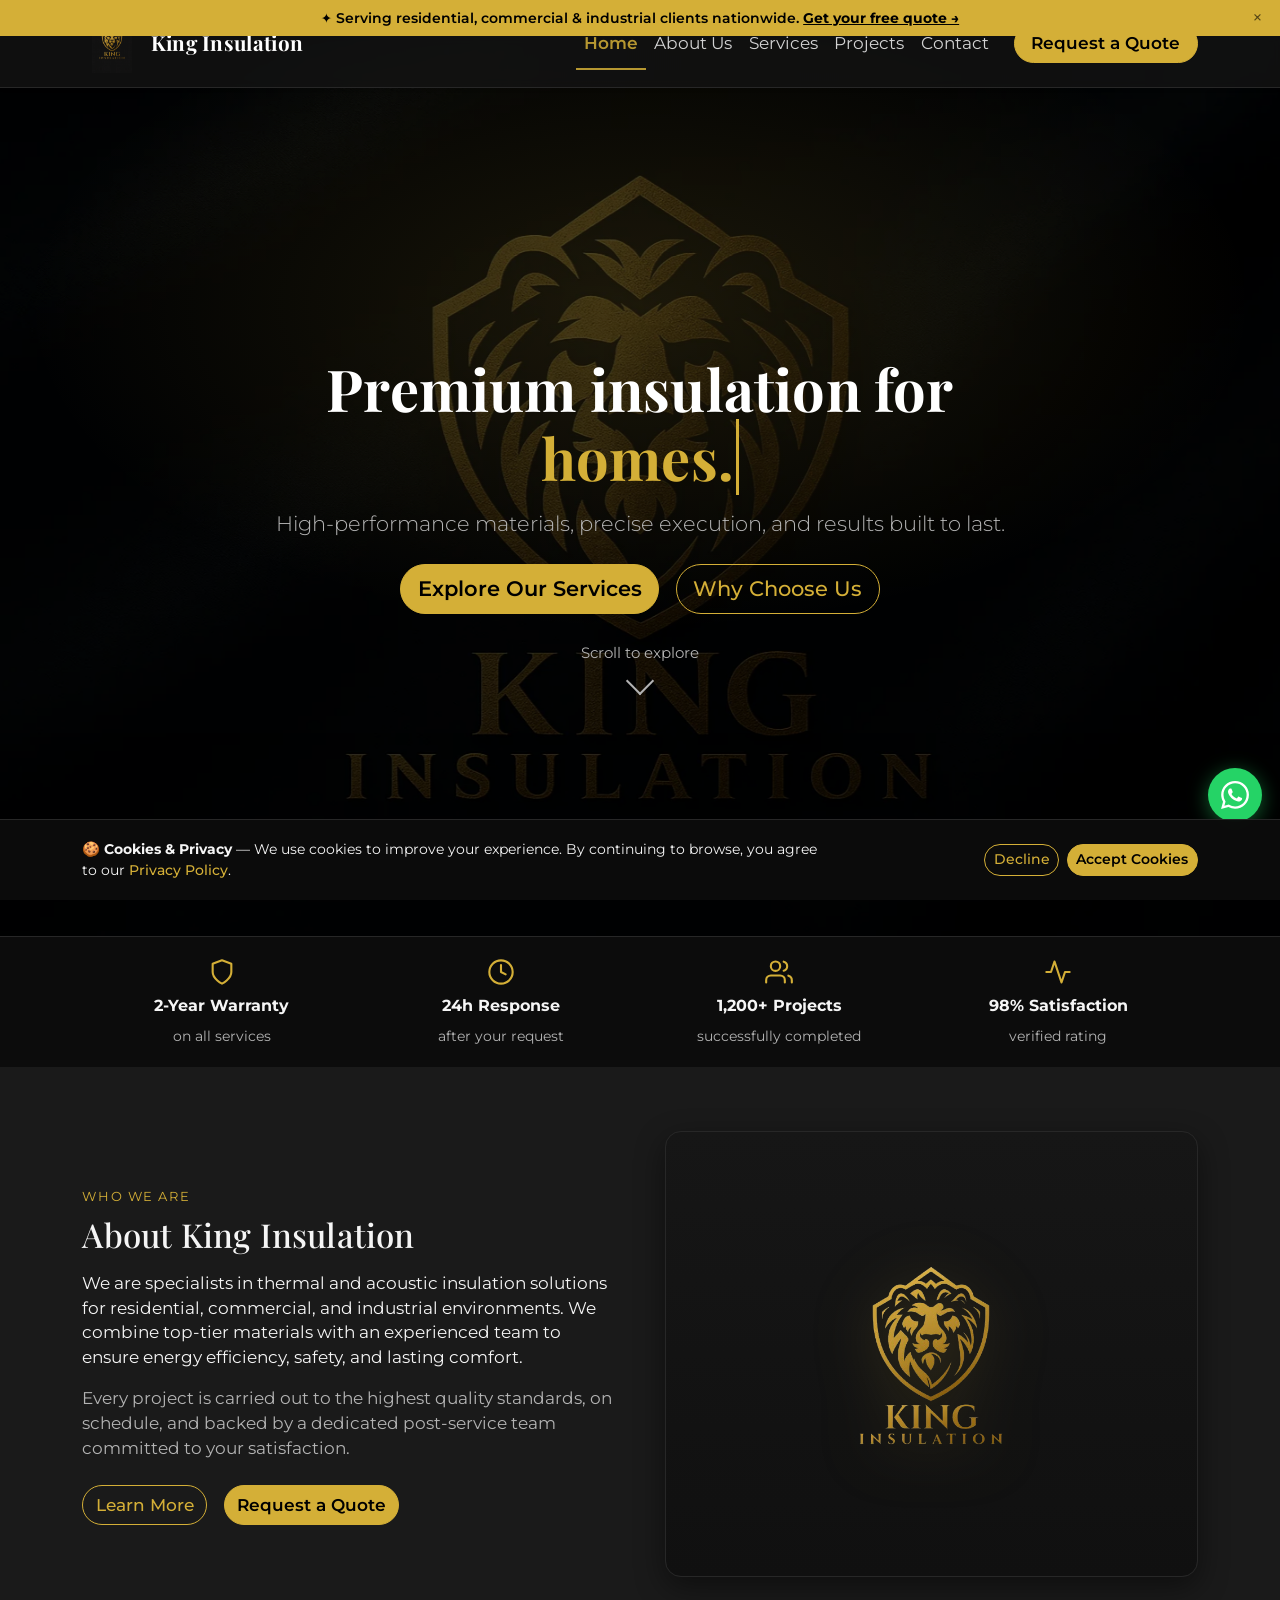
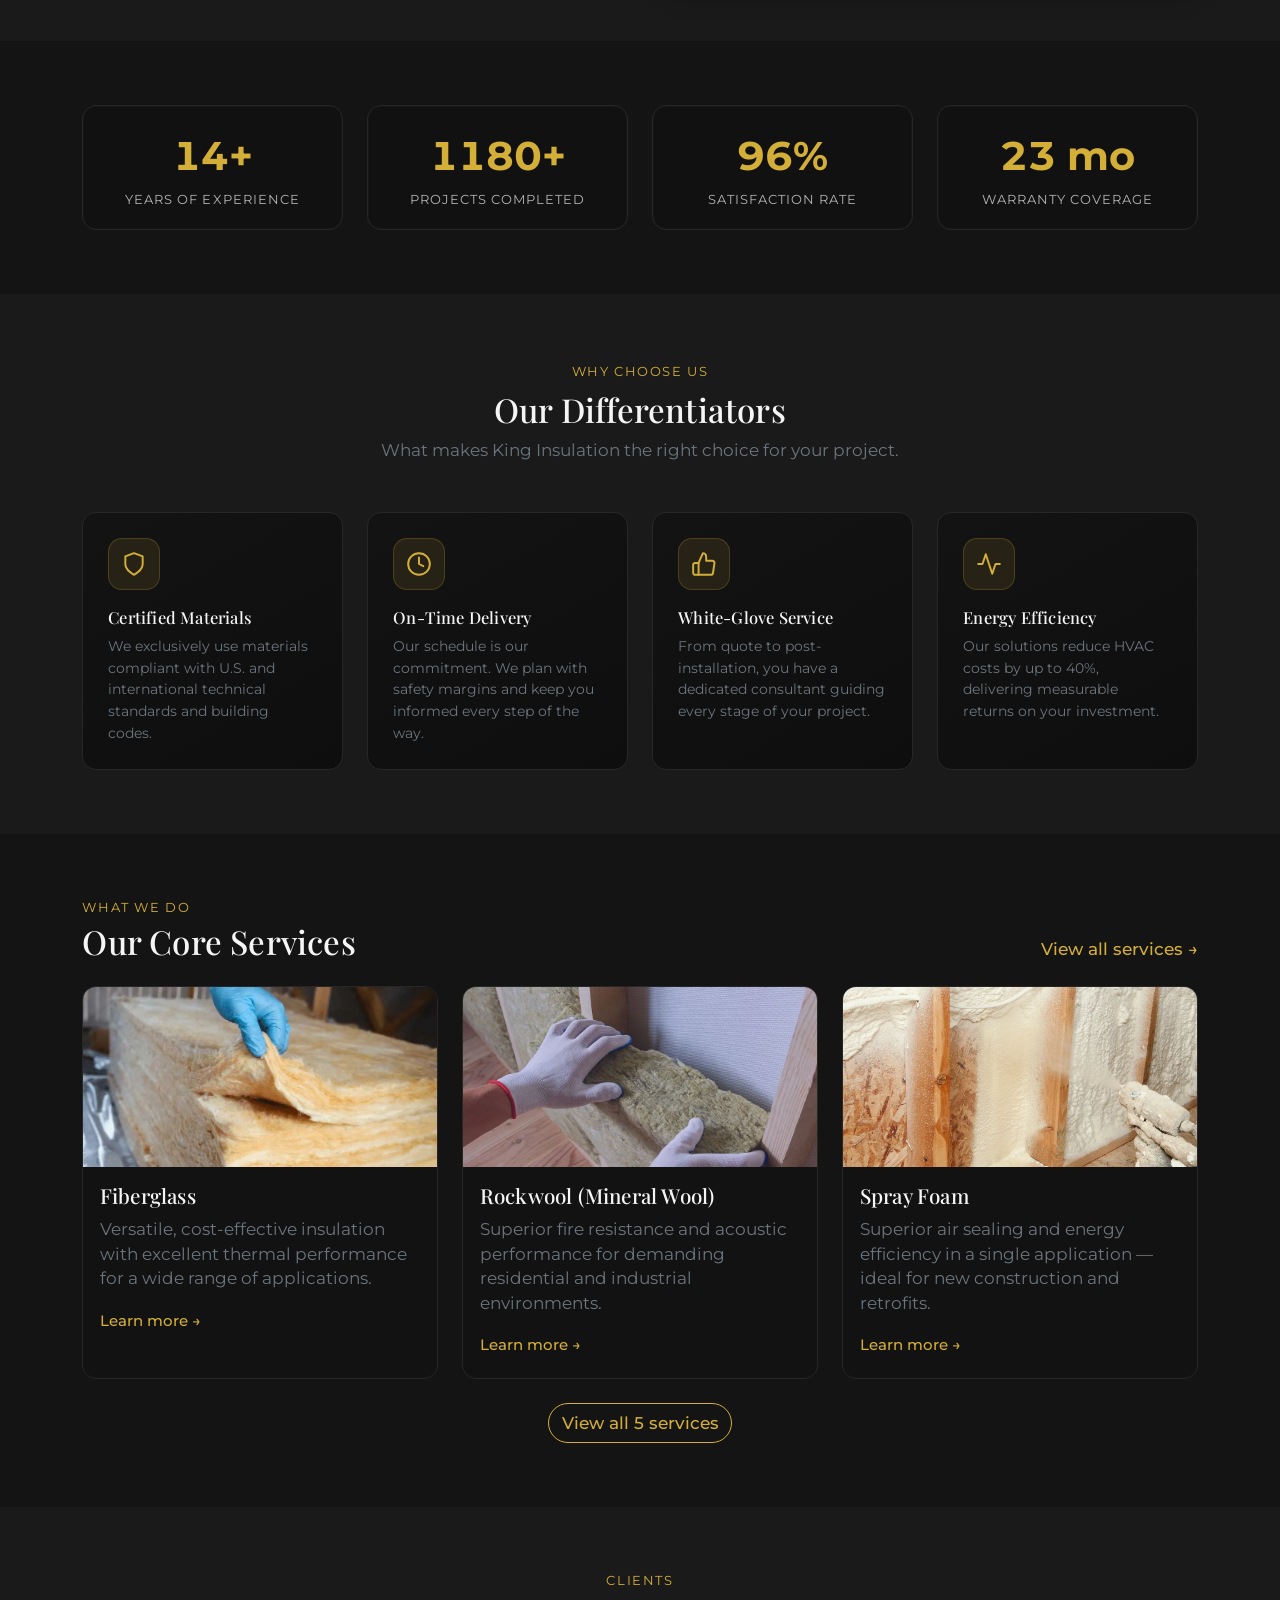
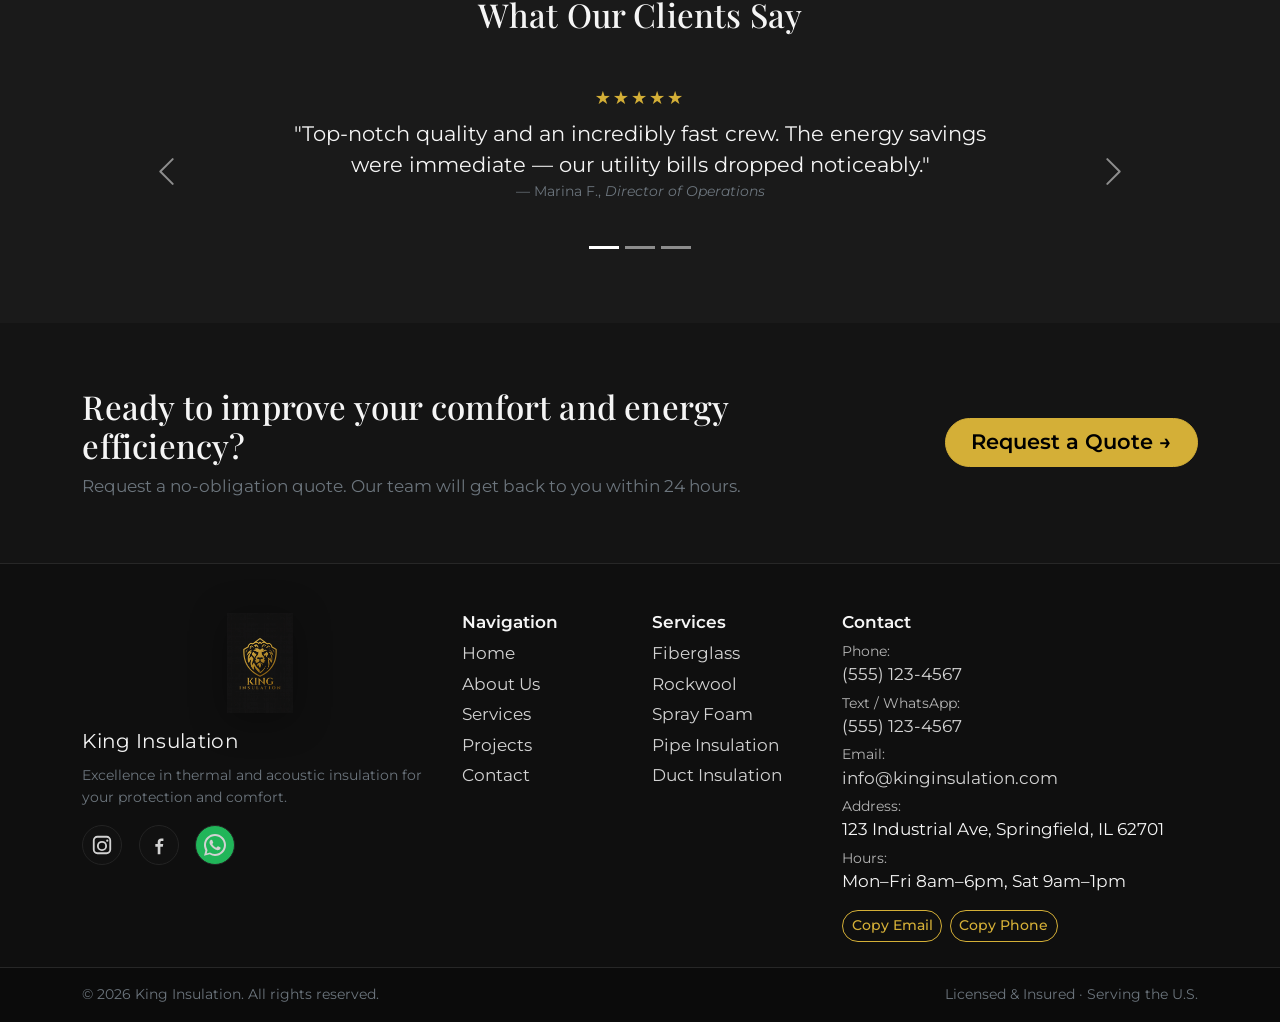
<file: index.html>
﻿<!DOCTYPE html>
<html lang="en" data-page="home">
<head>
  <meta charset="utf-8" />
  <meta name="viewport" content="width=device-width, initial-scale=1" />
  <title>King Insulation | Excellence in Insulation</title>
  <meta name="description" content="King Insulation: premium thermal and acoustic insulation solutions for homes, businesses, and industrial facilities across the U.S." />

  <link rel="preconnect" href="https://fonts.googleapis.com" crossorigin />
  <link rel="preconnect" href="https://fonts.gstatic.com" crossorigin />

  <link rel="icon" type="image/png" sizes="32x32" href="imagens/favicon/favicon-32x32.png" />
  <link rel="icon" type="image/png" sizes="16x16" href="imagens/favicon/favicon-16x16.png" />
  <link rel="apple-touch-icon" sizes="180x180" href="imagens/favicon/apple-touch-icon.png" />
  <link rel="canonical" href="https://www.kinginsulation.com/" />

  <meta property="og:type" content="website" />
  <meta property="og:site_name" content="King Insulation" />
  <meta property="og:title" content="King Insulation — Excellence in Insulation" />
  <meta property="og:description" content="Premium thermal and acoustic insulation solutions for protection and comfort." />
  <meta property="og:image" content="imagens/king-insulation-logo.webp" />
  <meta property="og:url" content="https://www.kinginsulation.com/" />
  <meta name="twitter:card" content="summary_large_image" />
  <meta name="twitter:title" content="King Insulation — Excellence in Insulation" />
  <meta name="twitter:description" content="Premium thermal and acoustic insulation solutions." />
  <meta name="twitter:image" content="imagens/king-insulation-logo.webp" />

  <script type="application/ld+json">
  {
    "@context": "https://schema.org",
    "@type": ["Organization", "LocalBusiness"],
    "name": "King Insulation",
    "url": "https://www.kinginsulation.com/",
    "logo": "https://www.kinginsulation.com/imagens/king-insulation-logo.webp",
    "email": "info@kinginsulation.com",
    "telephone": "+1-555-123-4567",
    "address": { "@type": "PostalAddress", "streetAddress": "123 Industrial Ave", "addressLocality": "Springfield", "addressRegion": "IL", "postalCode": "62701", "addressCountry": "US" },
    "openingHours": "Mo-Fr 08:00-18:00, Sa 09:00-13:00",
    "sameAs": []
  }
  </script>

  <link href="https://cdn.jsdelivr.net/npm/bootstrap@5.3.3/dist/css/bootstrap.min.css" rel="stylesheet" />
  <link href="https://fonts.googleapis.com/css2?family=Montserrat:wght@300;400;500;600&family=Playfair+Display:wght@600;700&display=swap" rel="stylesheet" />
  <link href="style.css" rel="stylesheet" />
</head>
<body>
  <div id="pageTransition" class="page-transition" aria-hidden="true"></div>
  <a href="#main-content" class="visually-hidden-focusable">Skip to main content</a>

  <!-- Announcement Bar -->
  <div id="announceBar" class="announce-bar" role="banner" aria-label="Site notice">
    ✦ Serving residential, commercial &amp; industrial clients nationwide.
    <a href="contact.html#quote">Get your free quote →</a>
    <button id="announceClose" class="announce-close" aria-label="Close notice">×</button>
  </div>

  <!-- Preloader -->
  <div id="preloader" aria-hidden="true">
    <div class="preloader-inner">
      <img src="imagens/king-insulation-logo.webp" alt="" class="preloader-logo" />
      <span class="preloader-ring"></span>
    </div>
  </div>

  <div id="scrollProgress" role="presentation" aria-hidden="true"><span></span></div>

  <!-- HEADER -->
  <header class="navbar navbar-expand-lg navbar-dark fixed-top shadow-sm site-header" id="siteHeader">
    <div class="container">
      <a class="navbar-brand d-flex align-items-center" href="index.html">
        <img src="imagens/king-insulation-logo.webp" alt="King Insulation Logo" class="brand-logo me-2" loading="eager" />
        <span class="brand-text">King Insulation</span>
      </a>
      <button class="navbar-toggler" type="button" data-bs-toggle="collapse" data-bs-target="#mainNav" aria-controls="mainNav" aria-expanded="false" aria-label="Toggle navigation">
        <span class="navbar-toggler-icon"></span>
      </button>
      <nav id="mainNav" class="collapse navbar-collapse">
        <ul class="navbar-nav ms-auto align-items-lg-center">
          <li class="nav-item"><a class="nav-link active" href="index.html" aria-current="page">Home</a></li>
          <li class="nav-item"><a class="nav-link" href="about.html">About Us</a></li>
          <li class="nav-item"><a class="nav-link" href="services.html">Services</a></li>
          <li class="nav-item"><a class="nav-link" href="projects.html">Projects</a></li>
          <li class="nav-item"><a class="nav-link" href="contact.html">Contact</a></li>
          <li class="nav-item ms-lg-3">
            <a class="btn btn-gold px-3" href="contact.html#quote">Request a Quote</a>
          </li>
        </ul>
      </nav>
    </div>
  </header>

  <!-- HERO -->
  <section class="hero d-flex align-items-center text-center text-white" id="main-content" data-parallax>
    <img class="hero-bg" src="imagens/king-insulation-hero.webp" alt="" aria-hidden="true" loading="eager" fetchpriority="high" width="1920" height="1080" />
    <div class="hero-overlay" aria-hidden="true"></div>
    <div class="hero-noise" aria-hidden="true"></div>
    <div class="container position-relative reveal-up">
      <h1 class="display-4 fw-bold title-font mb-3">
        Premium insulation for<br>
        <span id="typedWord" class="typed-word" aria-live="polite">homes.</span>
      </h1>
      <p class="lead mb-4" style="color:var(--muted);">High-performance materials, precise execution, and results built to last.</p>
      <div class="d-flex gap-3 justify-content-center flex-wrap mb-4">
        <a href="services.html" class="btn btn-gold btn-lg">Explore Our Services</a>
        <a href="#why-us" class="btn btn-outline-gold btn-lg">Why Choose Us</a>
      </div>
      <div class="hero-scroll-hint" aria-hidden="true">
        Scroll to explore
        <span class="scroll-arrow"></span>
      </div>
    </div>
  </section>

  <!-- TRUST STRIP -->
  <div class="trust-section">
    <div class="container">
      <div class="row row-cols-2 row-cols-sm-4 g-0">
        <div class="col">
          <div class="trust-item reveal-up">
            <svg width="28" height="28" viewBox="0 0 24 24" fill="none" stroke="currentColor" stroke-width="1.8" stroke-linecap="round" stroke-linejoin="round" aria-hidden="true"><path d="M12 22s8-4 8-10V5l-8-3-8 3v7c0 6 8 10 8 10z"/></svg>
            <strong>2-Year Warranty</strong>
            on all services
          </div>
        </div>
        <div class="col">
          <div class="trust-item reveal-up">
            <svg width="28" height="28" viewBox="0 0 24 24" fill="none" stroke="currentColor" stroke-width="1.8" stroke-linecap="round" stroke-linejoin="round" aria-hidden="true"><circle cx="12" cy="12" r="10"/><polyline points="12 6 12 12 16 14"/></svg>
            <strong>24h Response</strong>
            after your request
          </div>
        </div>
        <div class="col">
          <div class="trust-item reveal-up">
            <svg width="28" height="28" viewBox="0 0 24 24" fill="none" stroke="currentColor" stroke-width="1.8" stroke-linecap="round" stroke-linejoin="round" aria-hidden="true"><path d="M17 21v-2a4 4 0 0 0-4-4H5a4 4 0 0 0-4 4v2"/><circle cx="9" cy="7" r="4"/><path d="M23 21v-2a4 4 0 0 0-3-3.87"/><path d="M16 3.13a4 4 0 0 1 0 7.75"/></svg>
            <strong>1,200+ Projects</strong>
            successfully completed
          </div>
        </div>
        <div class="col">
          <div class="trust-item reveal-up">
            <svg width="28" height="28" viewBox="0 0 24 24" fill="none" stroke="currentColor" stroke-width="1.8" stroke-linecap="round" stroke-linejoin="round" aria-hidden="true"><polyline points="22 12 18 12 15 21 9 3 6 12 2 12"/></svg>
            <strong>98% Satisfaction</strong>
            verified rating
          </div>
        </div>
      </div>
    </div>
  </div>

  <!-- ABOUT SUMMARY -->
  <section class="section-padding" id="about-summary">
    <div class="container">
      <div class="row align-items-center g-5">
        <div class="col-lg-6 reveal-left">
          <span class="d-inline-block text-uppercase fw-600 mb-2" style="color:var(--gold);font-size:.8rem;letter-spacing:.12em;">Who We Are</span>
          <h2 class="title-font mb-3">About King Insulation</h2>
          <p class="mb-3">We are specialists in thermal and acoustic insulation solutions for residential, commercial, and industrial environments. We combine top-tier materials with an experienced team to ensure energy efficiency, safety, and lasting comfort.</p>
          <p class="mb-4" style="color:var(--muted);">Every project is carried out to the highest quality standards, on schedule, and backed by a dedicated post-service team committed to your satisfaction.</p>
          <div class="d-flex gap-3 flex-wrap">
            <a href="about.html" class="btn btn-outline-gold">Learn More</a>
            <a href="contact.html#quote" class="btn btn-gold">Request a Quote</a>
          </div>
        </div>
        <div class="col-lg-6 reveal-right">
          <figure class="image-frame text-center py-5 mb-0">
            <img src="imagens/king-insulation-transparent.webp" class="img-fluid" alt="King Insulation — Insulation Specialists" loading="lazy" style="max-width:230px; filter:drop-shadow(0 8px 32px rgba(212,175,55,.25));" />
          </figure>
        </div>
      </div>
    </div>
  </section>

  <!-- METRICS -->
  <section class="section-padding bg-ink">
    <div class="container">
      <div class="row g-4 text-center">
        <div class="col-6 col-lg-3 reveal-up">
          <div class="metric">
            <div class="metric-number" data-count="15" data-suffix="+">0</div>
            <div class="metric-label">years of experience</div>
          </div>
        </div>
        <div class="col-6 col-lg-3 reveal-up">
          <div class="metric">
            <div class="metric-number" data-count="1200" data-suffix="+">0</div>
            <div class="metric-label">projects completed</div>
          </div>
        </div>
        <div class="col-6 col-lg-3 reveal-up">
          <div class="metric">
            <div class="metric-number" data-count="98" data-suffix="%">0</div>
            <div class="metric-label">satisfaction rate</div>
          </div>
        </div>
        <div class="col-6 col-lg-3 reveal-up">
          <div class="metric">
            <div class="metric-number" data-count="24" data-suffix=" mo">0</div>
            <div class="metric-label">warranty coverage</div>
          </div>
        </div>
      </div>
    </div>
  </section>

  <!-- WHY CHOOSE US -->
  <section class="section-padding" id="why-us">
    <div class="container">
      <div class="text-center mb-5 reveal-up">
        <span class="d-inline-block text-uppercase fw-600 mb-2" style="color:var(--gold);font-size:.8rem;letter-spacing:.12em;">Why Choose Us</span>
        <h2 class="title-font">Our Differentiators</h2>
        <p class="mt-2 text-secondary">What makes King Insulation the right choice for your project.</p>
      </div>
      <div class="row g-4">
        <div class="col-md-6 col-lg-3 reveal-up">
          <div class="diferencial-card">
            <div class="diferencial-icon" aria-hidden="true">
              <svg width="26" height="26" viewBox="0 0 24 24" fill="none" stroke="currentColor" stroke-width="1.8" stroke-linecap="round" stroke-linejoin="round"><path d="M12 22s8-4 8-10V5l-8-3-8 3v7c0 6 8 10 8 10z"/></svg>
            </div>
            <h3 class="h6 title-font mb-2">Certified Materials</h3>
            <p class="text-secondary small mb-0">We exclusively use materials compliant with U.S. and international technical standards and building codes.</p>
          </div>
        </div>
        <div class="col-md-6 col-lg-3 reveal-up">
          <div class="diferencial-card">
            <div class="diferencial-icon" aria-hidden="true">
              <svg width="26" height="26" viewBox="0 0 24 24" fill="none" stroke="currentColor" stroke-width="1.8" stroke-linecap="round" stroke-linejoin="round"><circle cx="12" cy="12" r="10"/><polyline points="12 6 12 12 16 14"/></svg>
            </div>
            <h3 class="h6 title-font mb-2">On-Time Delivery</h3>
            <p class="text-secondary small mb-0">Our schedule is our commitment. We plan with safety margins and keep you informed every step of the way.</p>
          </div>
        </div>
        <div class="col-md-6 col-lg-3 reveal-up">
          <div class="diferencial-card">
            <div class="diferencial-icon" aria-hidden="true">
              <svg width="26" height="26" viewBox="0 0 24 24" fill="none" stroke="currentColor" stroke-width="1.8" stroke-linecap="round" stroke-linejoin="round"><path d="M14 9V5a3 3 0 0 0-3-3l-4 9v11h11.28a2 2 0 0 0 2-1.7l1.38-9a2 2 0 0 0-2-2.3H14z"/><path d="M7 22H4a2 2 0 0 1-2-2v-7a2 2 0 0 1 2-2h3"/></svg>
            </div>
            <h3 class="h6 title-font mb-2">White-Glove Service</h3>
            <p class="text-secondary small mb-0">From quote to post-installation, you have a dedicated consultant guiding every stage of your project.</p>
          </div>
        </div>
        <div class="col-md-6 col-lg-3 reveal-up">
          <div class="diferencial-card">
            <div class="diferencial-icon" aria-hidden="true">
              <svg width="26" height="26" viewBox="0 0 24 24" fill="none" stroke="currentColor" stroke-width="1.8" stroke-linecap="round" stroke-linejoin="round"><polyline points="22 12 18 12 15 21 9 3 6 12 2 12"/></svg>
            </div>
            <h3 class="h6 title-font mb-2">Energy Efficiency</h3>
            <p class="text-secondary small mb-0">Our solutions reduce HVAC costs by up to 40%, delivering measurable returns on your investment.</p>
          </div>
        </div>
      </div>
    </div>
  </section>

  <!-- SERVICES HIGHLIGHTS -->
  <section class="section-padding bg-ink">
    <div class="container">
      <div class="d-flex justify-content-between align-items-end flex-wrap gap-2 mb-4">
        <div>
          <span class="d-block text-uppercase fw-600 mb-1" style="color:var(--gold);font-size:.8rem;letter-spacing:.12em;">What We Do</span>
          <h2 class="title-font m-0">Our Core Services</h2>
        </div>
        <a href="services.html" class="link-gold">View all services →</a>
      </div>
      <div class="row g-4">
        <div class="col-md-6 col-lg-4 reveal-up">
          <article class="service-card h-100 glass">
            <img src="imagens/servicos/fiberglass.webp" class="card-img-top" alt="Fiberglass insulation installation" loading="lazy" />
            <div class="card-body">
              <h3 class="h5 title-font mb-2">Fiberglass</h3>
              <p class="card-text text-secondary">Versatile, cost-effective insulation with excellent thermal performance for a wide range of applications.</p>
              <a href="services.html#fiberglass" class="stretched-link">Learn more →</a>
            </div>
          </article>
        </div>
        <div class="col-md-6 col-lg-4 reveal-up">
          <article class="service-card h-100 glass">
            <img src="imagens/servicos/rockwool.webp" class="card-img-top" alt="Rockwool mineral wool insulation" loading="lazy" />
            <div class="card-body">
              <h3 class="h5 title-font mb-2">Rockwool (Mineral Wool)</h3>
              <p class="card-text text-secondary">Superior fire resistance and acoustic performance for demanding residential and industrial environments.</p>
              <a href="services.html#rockwool" class="stretched-link">Learn more →</a>
            </div>
          </article>
        </div>
        <div class="col-md-6 col-lg-4 reveal-up">
          <article class="service-card h-100 glass">
            <img src="imagens/servicos/spray-foam.webp" class="card-img-top" alt="Spray foam polyurethane insulation" loading="lazy" />
            <div class="card-body">
              <h3 class="h5 title-font mb-2">Spray Foam</h3>
              <p class="card-text text-secondary">Superior air sealing and energy efficiency in a single application — ideal for new construction and retrofits.</p>
              <a href="services.html#sprayfoam" class="stretched-link">Learn more →</a>
            </div>
          </article>
        </div>
      </div>
      <div class="text-center mt-4 reveal-up">
        <a href="services.html" class="btn btn-outline-gold">View all 5 services</a>
      </div>
    </div>
  </section>

  <!-- TESTIMONIALS -->
  <section class="section-padding">
    <div class="container">
      <div class="text-center mb-5 reveal-up">
        <span class="d-block text-uppercase fw-600 mb-1" style="color:var(--gold);font-size:.8rem;letter-spacing:.12em;">Clients</span>
        <h2 class="title-font">What Our Clients Say</h2>
      </div>
      <div id="depoCarousel" class="carousel slide" data-bs-ride="carousel">
        <div class="carousel-inner">
          <div class="carousel-item active">
            <figure class="text-center mx-auto px-4" style="max-width:760px">
              <div class="rating-stars mb-2" aria-label="5 out of 5 stars">★★★★★</div>
              <blockquote class="blockquote mb-3">
                <p class="fs-5">"Top-notch quality and an incredibly fast crew. The energy savings were immediate — our utility bills dropped noticeably."</p>
              </blockquote>
              <figcaption class="blockquote-footer text-secondary">Marina F., <cite>Director of Operations</cite></figcaption>
            </figure>
          </div>
          <div class="carousel-item">
            <figure class="text-center mx-auto px-4" style="max-width:760px">
              <div class="rating-stars mb-2" aria-label="5 out of 5 stars">★★★★★</div>
              <blockquote class="blockquote mb-3">
                <p class="fs-5">"Clean execution, delivered on time, and the finishing was perfect. Extremely professional from start to finish."</p>
              </blockquote>
              <figcaption class="blockquote-footer text-secondary">Richard S., <cite>Facilities Manager</cite></figcaption>
            </figure>
          </div>
          <div class="carousel-item">
            <figure class="text-center mx-auto px-4" style="max-width:760px">
              <div class="rating-stars mb-2" aria-label="5 out of 5 stars">★★★★★</div>
              <blockquote class="blockquote mb-3">
                <p class="fs-5">"Personalized attention, a detailed proposal, and premium results. We've already referred King Insulation to three other clients."</p>
              </blockquote>
              <figcaption class="blockquote-footer text-secondary">Aline T., <cite>Architect</cite></figcaption>
            </figure>
          </div>
        </div>
        <button class="carousel-control-prev" type="button" data-bs-target="#depoCarousel" data-bs-slide="prev" aria-label="Previous testimonial">
          <span class="carousel-control-prev-icon" aria-hidden="true"></span>
        </button>
        <button class="carousel-control-next" type="button" data-bs-target="#depoCarousel" data-bs-slide="next" aria-label="Next testimonial">
          <span class="carousel-control-next-icon" aria-hidden="true"></span>
        </button>
        <div class="carousel-indicators mt-3" style="position:static;margin:0;justify-content:center;">
          <button type="button" data-bs-target="#depoCarousel" data-bs-slide-to="0" class="active" aria-current="true" aria-label="Testimonial 1"></button>
          <button type="button" data-bs-target="#depoCarousel" data-bs-slide-to="1" aria-label="Testimonial 2"></button>
          <button type="button" data-bs-target="#depoCarousel" data-bs-slide-to="2" aria-label="Testimonial 3"></button>
        </div>
      </div>
    </div>
  </section>

  <!-- CTA -->
  <section class="section-padding bg-ink">
    <div class="container">
      <div class="row align-items-center g-4">
        <div class="col-lg-8 reveal-left">
          <h2 class="title-font mb-2">Ready to improve your comfort and energy efficiency?</h2>
          <p class="text-secondary mb-0">Request a no-obligation quote. Our team will get back to you within 24 hours.</p>
        </div>
        <div class="col-lg-4 text-lg-end reveal-right">
          <a href="contact.html#quote" class="btn btn-gold btn-lg px-4">Request a Quote →</a>
        </div>
      </div>
    </div>
  </section>

  <!-- FOOTER -->
  <footer class="site-footer pt-5">
    <div class="container">
      <div class="row g-4 align-items-start">
        <div class="col-12 col-md-4 footer-brand-split text-center text-md-start">
          <img src="imagens/king-insulation-logo.webp" alt="King Insulation" class="footer-logo-xl" loading="lazy" />
          <div class="footer-brand-text mt-1">King Insulation</div>
          <p class="text-secondary small mt-2 mb-3">Excellence in thermal and acoustic insulation for your protection and comfort.</p>
          <div class="social-links d-flex gap-3 justify-content-center justify-content-md-start">
            <a href="https://instagram.com/" target="_blank" rel="noopener noreferrer" aria-label="King Insulation on Instagram" class="social-link" title="Instagram">
              <svg width="22" height="22" viewBox="0 0 24 24" aria-hidden="true" focusable="false"><path fill="currentColor" d="M7 2h10a5 5 0 0 1 5 5v10a5 5 0 0 1-5 5H7a5 5 0 0 1-5-5V7a5 5 0 0 1 5-5m0 2a3 3 0 0 0-3 3v10a3 3 0 0 0 3 3h10a3 3 0 0 0 3-3V7a3 3 0 0 0-3-3zm5 3.5A5.5 5.5 0 1 1 6.5 13 5.51 5.51 0 0 1 12 7.5m0 2A3.5 3.5 0 1 0 15.5 13 3.5 3.5 0 0 0 12 9.5M17.75 6a1.25 1.25 0 1 1-1.25 1.25A1.25 1.25 0 0 1 17.75 6"/></svg>
            </a>
            <a href="https://facebook.com/" target="_blank" rel="noopener noreferrer" aria-label="King Insulation on Facebook" class="social-link" title="Facebook">
              <svg width="22" height="22" viewBox="0 0 24 24" aria-hidden="true" focusable="false"><path fill="currentColor" d="M13.5 22v-8h2.7l.4-3h-3.1V9.1c0-.9.3-1.5 1.6-1.5h1.7V5c-.3 0-1.3-.1-2.4-.1-2.3 0-3.8 1.3-3.8 3.9V11H8v3h2.6v8z"/></svg>
            </a>
            <a href="https://wa.me/15551234567" target="_blank" rel="noopener noreferrer" aria-label="King Insulation on WhatsApp" class="social-link" title="WhatsApp" style="background:#25D366;">
              <svg width="22" height="22" viewBox="0 0 24 24" aria-hidden="true" focusable="false"><path fill="currentColor" d="M17.472 14.382c-.297-.149-1.758-.867-2.03-.967-.273-.099-.471-.148-.67.15-.197.297-.767.966-.94 1.164-.173.199-.347.223-.644.075-.297-.15-1.255-.463-2.39-1.475-.883-.788-1.48-1.761-1.653-2.059-.173-.297-.018-.458.13-.606.134-.133.298-.347.446-.52.149-.174.198-.298.298-.497.099-.198.05-.371-.025-.52-.075-.149-.669-1.612-.916-2.207-.242-.579-.487-.5-.669-.51-.173-.008-.371-.01-.57-.01-.198 0-.52.074-.792.372-.272.297-1.04 1.016-1.04 2.479 0 1.462 1.065 2.875 1.213 3.074.149.198 2.096 3.2 5.077 4.487.709.306 1.262.489 1.694.625.712.227 1.36.195 1.871.118.571-.085 1.758-.719 2.006-1.413.248-.694.248-1.289.173-1.413-.074-.124-.272-.198-.57-.347z"/><path fill="currentColor" d="M12 0C5.373 0 0 5.373 0 12c0 2.136.564 4.136 1.545 5.873L.057 23.75l6.063-1.593A11.935 11.935 0 0 0 12 24c6.627 0 12-5.373 12-12S18.627 0 12 0zm0 21.818a9.797 9.797 0 0 1-5.028-1.382l-.36-.214-3.735.979 1.002-3.636-.235-.374A9.793 9.793 0 0 1 2.182 12C2.182 6.57 6.57 2.182 12 2.182c5.43 0 9.818 4.388 9.818 9.818 0 5.43-4.388 9.818-9.818 9.818z"/></svg>
            </a>
          </div>
        </div>

        <div class="col-6 col-md-2">
          <h6 class="footer-title">Navigation</h6>
          <ul class="list-unstyled">
            <li><a href="index.html">Home</a></li>
            <li><a href="about.html">About Us</a></li>
            <li><a href="services.html">Services</a></li>
            <li><a href="projects.html">Projects</a></li>
            <li><a href="contact.html">Contact</a></li>
          </ul>
        </div>

        <div class="col-6 col-md-2">
          <h6 class="footer-title">Services</h6>
          <ul class="list-unstyled">
            <li><a href="services.html#fiberglass">Fiberglass</a></li>
            <li><a href="services.html#rockwool">Rockwool</a></li>
            <li><a href="services.html#sprayfoam">Spray Foam</a></li>
            <li><a href="services.html#pipe">Pipe Insulation</a></li>
            <li><a href="services.html#duct">Duct Insulation</a></li>
          </ul>
        </div>

        <div class="col-12 col-md-4">
          <h6 class="footer-title">Contact</h6>
          <ul class="list-unstyled footer-contact">
            <li><span class="label">Phone:</span> <a href="tel:+15551234567">(555) 123-4567</a></li>
            <li><span class="label">Text / WhatsApp:</span> <a href="https://wa.me/15551234567" target="_blank" rel="noopener noreferrer">(555) 123-4567</a></li>
            <li><span class="label">Email:</span> <a href="mailto:info@kinginsulation.com">info@kinginsulation.com</a></li>
            <li><span class="label">Address:</span> 123 Industrial Ave, Springfield, IL 62701</li>
            <li><span class="label">Hours:</span> Mon–Fri 8am–6pm, Sat 9am–1pm</li>
          </ul>
          <div class="copy-row mt-2">
            <button class="btn btn-sm btn-outline-gold copy-btn" data-copy="info@kinginsulation.com">Copy Email</button>
            <button class="btn btn-sm btn-outline-gold copy-btn" data-copy="(555) 123-4567">Copy Phone</button>
          </div>
        </div>
      </div>
    </div>

    <div class="footer-bottom mt-4 py-3">
      <div class="container d-flex flex-column flex-md-row justify-content-between align-items-center gap-2">
        <small class="m-0 text-secondary">© <span id="year"></span> King Insulation. All rights reserved.</small>
        <small class="text-secondary">Licensed &amp; Insured · Serving the U.S.</small>
      </div>
    </div>
  </footer>

  <!-- WhatsApp Floating Button -->
  <a href="https://wa.me/15551234567?text=Hi!%20I'd%20like%20to%20request%20an%20insulation%20quote." target="_blank" rel="noopener noreferrer" class="whatsapp-fab" aria-label="Chat on WhatsApp" title="WhatsApp">
    <svg viewBox="0 0 24 24" fill="currentColor" aria-hidden="true"><path d="M17.472 14.382c-.297-.149-1.758-.867-2.03-.967-.273-.099-.471-.148-.67.15-.197.297-.767.966-.94 1.164-.173.199-.347.223-.644.075-.297-.15-1.255-.463-2.39-1.475-.883-.788-1.48-1.761-1.653-2.059-.173-.297-.018-.458.13-.606.134-.133.298-.347.446-.52.149-.174.198-.298.298-.497.099-.198.05-.371-.025-.52-.075-.149-.669-1.612-.916-2.207-.242-.579-.487-.5-.669-.51-.173-.008-.371-.01-.57-.01-.198 0-.52.074-.792.372-.272.297-1.04 1.016-1.04 2.479 0 1.462 1.065 2.875 1.213 3.074.149.198 2.096 3.2 5.077 4.487.709.306 1.262.489 1.694.625.712.227 1.36.195 1.871.118.571-.085 1.758-.719 2.006-1.413.248-.694.248-1.289.173-1.413-.074-.124-.272-.198-.57-.347m-5.421 7.403h-.004a9.87 9.87 0 0 1-5.031-1.378l-.361-.214-3.741.982.998-3.648-.235-.374a9.86 9.86 0 0 1-1.51-5.26c.001-5.45 4.436-9.884 9.888-9.884 2.64 0 5.122 1.03 6.988 2.898a9.825 9.825 0 0 1 2.893 6.994c-.003 5.45-4.437 9.884-9.885 9.884m8.413-18.297A11.815 11.815 0 0 0 12.05 0C5.495 0 .16 5.335.157 11.892c0 2.096.547 4.142 1.588 5.945L.057 24l6.305-1.654a11.882 11.882 0 0 0 5.683 1.448h.005c6.554 0 11.89-5.335 11.893-11.893a11.821 11.821 0 0 0-3.48-8.413z"/></svg>
  </a>

  <!-- Mobile Sticky CTA -->
  <div class="mobile-cta-bar" role="complementary" aria-label="Quick actions">
    <a href="tel:+15551234567" class="btn btn-outline-gold flex-fill text-center">
      <svg width="15" height="15" viewBox="0 0 24 24" fill="none" stroke="currentColor" stroke-width="2" stroke-linecap="round" stroke-linejoin="round" aria-hidden="true" class="me-1"><path d="M22 16.92v3a2 2 0 0 1-2.18 2 19.79 19.79 0 0 1-8.63-3.07A19.5 19.5 0 0 1 4.69 12 19.79 19.79 0 0 1 1.61 3.4 2 2 0 0 1 3.6 1.22h3a2 2 0 0 1 2 1.72 12.84 12.84 0 0 0 .7 2.81 2 2 0 0 1-.45 2.11L7.91 8.96a16 16 0 0 0 6 6l.92-.92a2 2 0 0 1 2.11-.45 12.84 12.84 0 0 0 2.81.7A2 2 0 0 1 21.4 16.92z"/></svg>
      Call
    </a>
    <a href="https://wa.me/15551234567" target="_blank" rel="noopener noreferrer" class="btn btn-outline-gold flex-fill text-center">Text Us</a>
    <a href="contact.html#quote" class="btn btn-gold flex-fill text-center">Get a Quote</a>
  </div>

  <!-- Cookie Banner -->
  <div id="cookieBanner" role="dialog" aria-label="Cookie notice" aria-modal="true">
    <div class="container">
      <div class="row align-items-center g-3">
        <div class="col-lg-8">
          <p class="mb-0 small">
            <strong>🍪 Cookies &amp; Privacy</strong> — We use cookies to improve your experience. By continuing to browse, you agree to our
            <a href="#" class="link-gold">Privacy Policy</a>.
          </p>
        </div>
        <div class="col-lg-4 d-flex gap-2 justify-content-lg-end flex-wrap">
          <button id="cookieDecline" class="btn btn-sm btn-outline-gold">Decline</button>
          <button id="cookieAccept" class="btn btn-sm btn-gold">Accept Cookies</button>
        </div>
      </div>
    </div>
  </div>

  <!-- Global Toast -->
  <div class="position-fixed bottom-0 end-0 p-3" style="z-index:2100">
    <div id="globalToast" class="toast align-items-center text-bg-dark border-0" role="status" aria-live="polite" aria-atomic="true">
      <div class="d-flex">
        <div class="toast-body" id="globalToastBody">Done.</div>
        <button type="button" class="btn-close btn-close-white me-2 m-auto" data-bs-dismiss="toast" aria-label="Close"></button>
      </div>
    </div>
  </div>

  <button id="toTopBtn" class="btn btn-gold to-top" aria-label="Back to top">↑</button>

  <script src="https://cdn.jsdelivr.net/npm/bootstrap@5.3.3/dist/js/bootstrap.bundle.min.js"></script>
  <script src="script.js"></script>
</body>
</html>
</file>
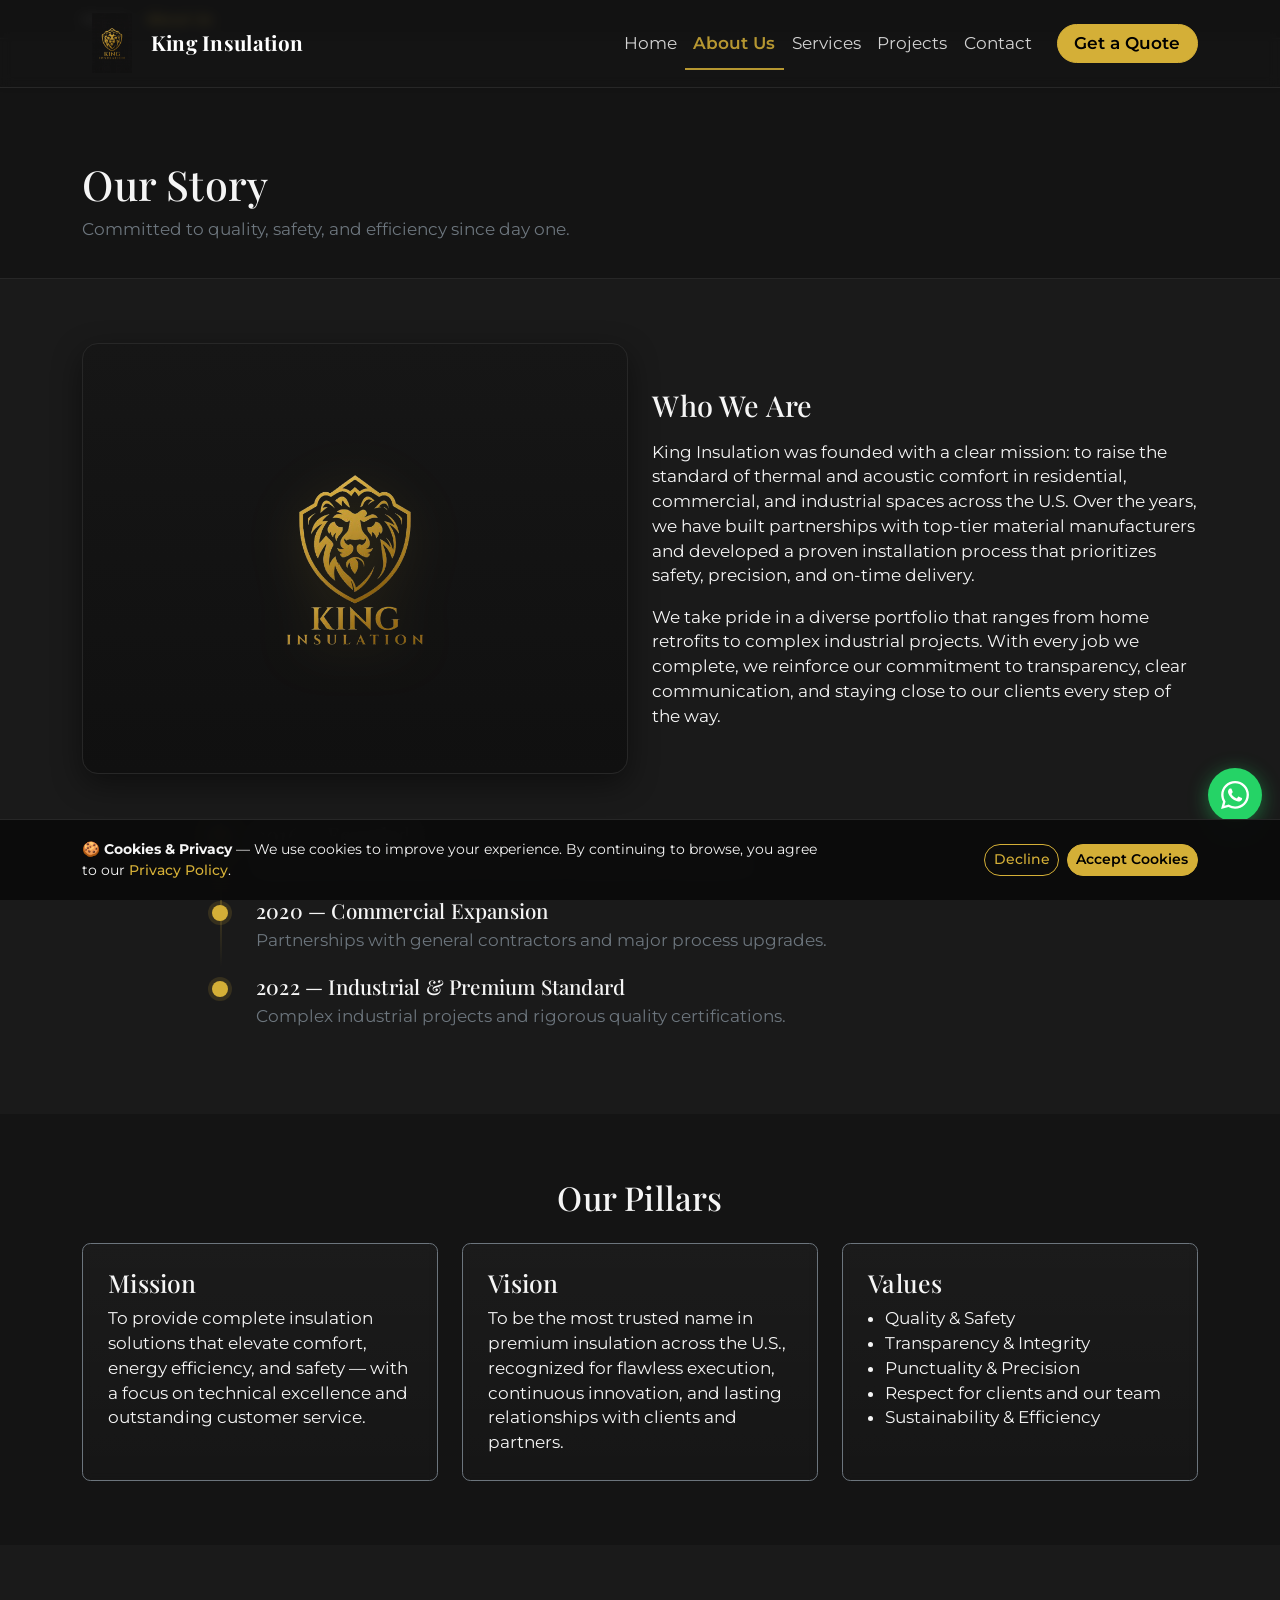
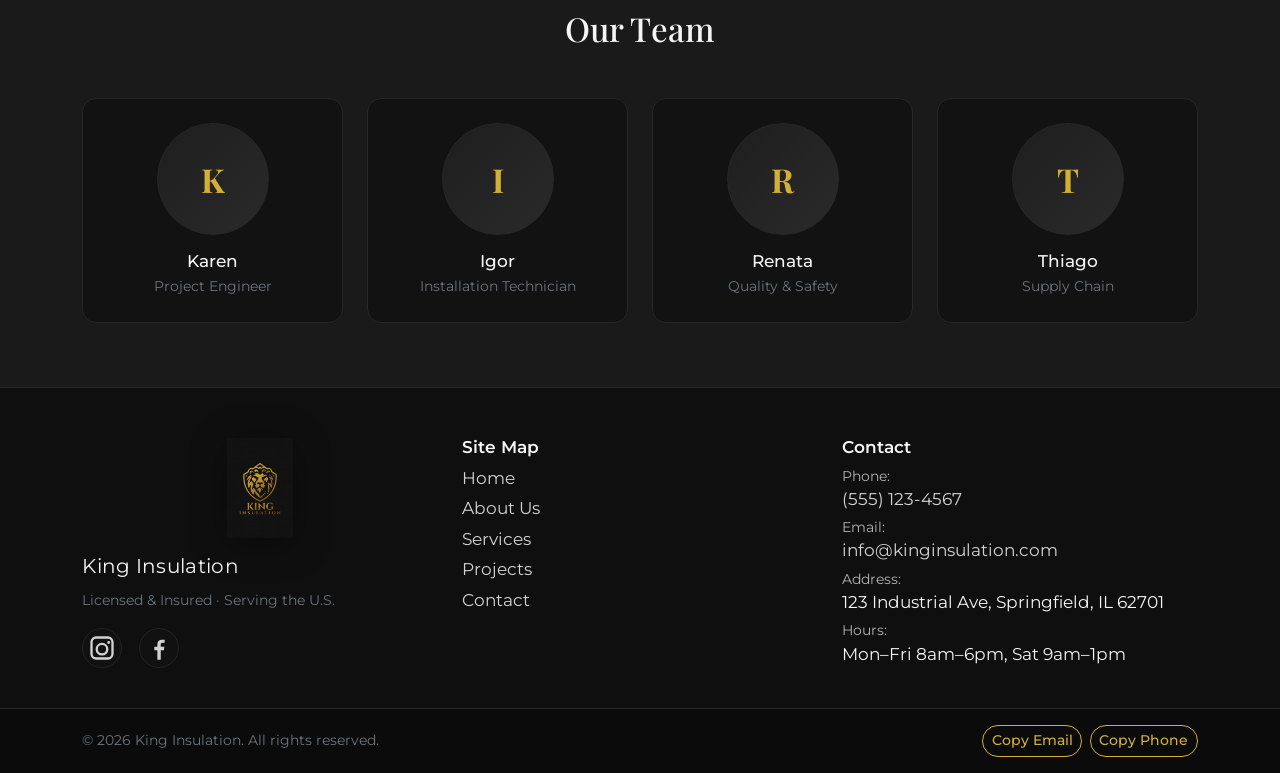
<file: about.html>
﻿<!DOCTYPE html>
<html lang="en" data-page="about">
<head>
  <meta charset="utf-8" />
  <meta name="viewport" content="width=device-width, initial-scale=1" />
  <title>About Us | King Insulation</title>
  <meta name="description" content="Learn about King Insulation's story, mission, vision, and values. Licensed & insured insulation contractor serving the U.S." />

  <link rel="preconnect" href="https://fonts.googleapis.com" crossorigin />
  <link rel="preconnect" href="https://fonts.gstatic.com" crossorigin />

  <link rel="icon" type="image/png" sizes="32x32" href="imagens/favicon/favicon-32x32.png" />
  <link rel="icon" type="image/png" sizes="16x16" href="imagens/favicon/favicon-16x16.png" />
  <link rel="apple-touch-icon" sizes="180x180" href="imagens/favicon/apple-touch-icon.png" />
  <link rel="canonical" href="https://www.kinginsulation.com/about.html" />

  <meta property="og:type" content="website" />
  <meta property="og:site_name" content="King Insulation" />
  <meta property="og:title" content="About Us — King Insulation" />
  <meta property="og:description" content="Story, mission, vision, and values of King Insulation." />
  <meta property="og:image" content="imagens/king-insulation-logo.webp" />
  <meta property="og:url" content="https://www.kinginsulation.com/about.html" />
  <meta name="twitter:card" content="summary_large_image" />
  <meta name="twitter:title" content="About Us — King Insulation" />
  <meta name="twitter:description" content="Story, mission, vision, and values of King Insulation." />
  <meta name="twitter:image" content="imagens/king-insulation-logo.webp" />

  <script type="application/ld+json">
  {
    "@context": "https://schema.org",
    "@type": "AboutPage",
    "name": "About Us — King Insulation",
    "url": "https://www.kinginsulation.com/about.html",
    "publisher": {
      "@type": "LocalBusiness",
      "name": "King Insulation",
      "telephone": "+15551234567",
      "email": "info@kinginsulation.com",
      "address": {
        "@type": "PostalAddress",
        "streetAddress": "123 Industrial Ave",
        "addressLocality": "Springfield",
        "addressRegion": "IL",
        "postalCode": "62701",
        "addressCountry": "US"
      }
    }
  }
  </script>

  <link href="https://cdn.jsdelivr.net/npm/bootstrap@5.3.3/dist/css/bootstrap.min.css" rel="stylesheet" />
  <link href="https://fonts.googleapis.com/css2?family=Montserrat:wght@300;400;500;600&family=Playfair+Display:wght@600;700&display=swap" rel="stylesheet" />
  <link href="style.css" rel="stylesheet" />
</head>
<body>
  <div id="pageTransition" class="page-transition" aria-hidden="true"></div>

  <a href="#main-content" class="visually-hidden-focusable">Skip to main content</a>

  <div id="scrollProgress" role="presentation" aria-hidden="true"><span></span></div>

  <!-- HEADER -->
  <header class="navbar navbar-expand-lg navbar-dark fixed-top shadow-sm site-header" id="siteHeader">
    <div class="container">
      <a class="navbar-brand d-flex align-items-center" href="index.html">
        <img src="imagens/king-insulation-logo.webp" alt="King Insulation logo" class="brand-logo me-2" />
        <span class="brand-text">King Insulation</span>
      </a>
      <button class="navbar-toggler" type="button" data-bs-toggle="collapse" data-bs-target="#mainNav" aria-controls="mainNav" aria-expanded="false" aria-label="Toggle navigation">
        <span class="navbar-toggler-icon"></span>
      </button>
      <nav id="mainNav" class="collapse navbar-collapse">
        <ul class="navbar-nav ms-auto align-items-lg-center">
          <li class="nav-item"><a class="nav-link" href="index.html">Home</a></li>
          <li class="nav-item"><a class="nav-link" href="about.html">About Us</a></li>
          <li class="nav-item"><a class="nav-link" href="services.html">Services</a></li>
          <li class="nav-item"><a class="nav-link" href="projects.html">Projects</a></li>
          <li class="nav-item"><a class="nav-link" href="contact.html">Contact</a></li>
          <li class="nav-item ms-lg-3">
            <a class="btn btn-gold px-3" href="contact.html#quote">Get a Quote</a>
          </li>
        </ul>
      </nav>
    </div>
  </header>

  <!-- Breadcrumb -->
  <nav class="breadcrumb-bar" aria-label="Breadcrumb">
    <div class="container">
      <ol class="breadcrumb">
        <li class="breadcrumb-item"><a href="index.html">Home</a></li>
        <li class="breadcrumb-item active" aria-current="page">About Us</li>
      </ol>
    </div>
  </nav>

  <!-- HERO -->
  <section class="page-hero bg-ink" id="main-content">
    <div class="container">
      <h1 class="title-font m-0">Our Story</h1>
      <p class="mt-2 mb-0 text-secondary">Committed to quality, safety, and efficiency since day one.</p>
    </div>
  </section>

  <!-- OUR STORY -->
  <section class="section-padding">
    <div class="container">
      <div class="row g-4 align-items-center">
        <div class="col-lg-6 reveal-left">
          <figure class="image-frame text-center py-5 mb-0">
            <img src="imagens/king-insulation-transparent.webp" class="img-fluid" alt="King Insulation — Our history" loading="lazy" style="max-width:220px; filter:drop-shadow(0 8px 28px rgba(212,175,55,.22));" />
          </figure>
        </div>
        <div class="col-lg-6 reveal-right">
          <h2 class="title-font h3 mb-3">Who We Are</h2>
          <p>King Insulation was founded with a clear mission: to raise the standard of thermal and acoustic comfort in residential, commercial, and industrial spaces across the U.S. Over the years, we have built partnerships with top-tier material manufacturers and developed a proven installation process that prioritizes safety, precision, and on-time delivery.</p>
          <p class="mb-0">We take pride in a diverse portfolio that ranges from home retrofits to complex industrial projects. With every job we complete, we reinforce our commitment to transparency, clear communication, and staying close to our clients every step of the way.</p>
        </div>
      </div>

      <!-- Timeline -->
      <div class="timeline mt-5">
        <div class="timeline-item reveal-up">
          <div class="timeline-dot"></div>
          <div class="timeline-content">
            <h3 class="h5 title-font mb-1">2016 — Founded</h3>
            <p class="m-0 text-secondary">Operations launched with a focus on residential insulation.</p>
          </div>
        </div>
        <div class="timeline-item reveal-up">
          <div class="timeline-dot"></div>
          <div class="timeline-content">
            <h3 class="h5 title-font mb-1">2020 — Commercial Expansion</h3>
            <p class="m-0 text-secondary">Partnerships with general contractors and major process upgrades.</p>
          </div>
        </div>
        <div class="timeline-item reveal-up">
          <div class="timeline-dot"></div>
          <div class="timeline-content">
            <h3 class="h5 title-font mb-1">2022 — Industrial &amp; Premium Standard</h3>
            <p class="m-0 text-secondary">Complex industrial projects and rigorous quality certifications.</p>
          </div>
        </div>
      </div>
    </div>
  </section>

  <!-- MISSION / VISION / VALUES -->
  <section class="section-padding bg-ink">
    <div class="container">
      <h2 class="title-font text-center mb-4">Our Pillars</h2>
      <div class="row g-4">
        <div class="col-md-4 reveal-up">
          <div class="h-100 p-4 border border-secondary rounded-3 glass">
            <h3 class="title-font h4 mb-2">Mission</h3>
            <p class="mb-0">To provide complete insulation solutions that elevate comfort, energy efficiency, and safety — with a focus on technical excellence and outstanding customer service.</p>
          </div>
        </div>
        <div class="col-md-4 reveal-up">
          <div class="h-100 p-4 border border-secondary rounded-3 glass">
            <h3 class="title-font h4 mb-2">Vision</h3>
            <p class="mb-0">To be the most trusted name in premium insulation across the U.S., recognized for flawless execution, continuous innovation, and lasting relationships with clients and partners.</p>
          </div>
        </div>
        <div class="col-md-4 reveal-up">
          <div class="h-100 p-4 border border-secondary rounded-3 glass">
            <h3 class="title-font h4 mb-2">Values</h3>
            <ul class="mb-0 ps-3">
              <li>Quality &amp; Safety</li>
              <li>Transparency &amp; Integrity</li>
              <li>Punctuality &amp; Precision</li>
              <li>Respect for clients and our team</li>
              <li>Sustainability &amp; Efficiency</li>
            </ul>
          </div>
        </div>
      </div>
    </div>
  </section>

  <!-- TEAM -->
  <section class="section-padding">
    <div class="container">
      <h2 class="title-font text-center mb-5">Our Team</h2>
      <div class="row g-4 justify-content-center">
        <div class="col-6 col-md-4 col-lg-3 reveal-up">
          <div class="team-card text-center glass">
            <div class="avatar-initials mx-auto" aria-hidden="true">K</div>
            <h3 class="h6 mb-1">Karen</h3>
            <p class="text-secondary small mb-0">Project Engineer</p>
          </div>
        </div>
        <div class="col-6 col-md-4 col-lg-3 reveal-up">
          <div class="team-card text-center glass">
            <div class="avatar-initials mx-auto" aria-hidden="true">I</div>
            <h3 class="h6 mb-1">Igor</h3>
            <p class="text-secondary small mb-0">Installation Technician</p>
          </div>
        </div>
        <div class="col-6 col-md-4 col-lg-3 reveal-up">
          <div class="team-card text-center glass">
            <div class="avatar-initials mx-auto" aria-hidden="true">R</div>
            <h3 class="h6 mb-1">Renata</h3>
            <p class="text-secondary small mb-0">Quality &amp; Safety</p>
          </div>
        </div>
        <div class="col-6 col-md-4 col-lg-3 reveal-up">
          <div class="team-card text-center glass">
            <div class="avatar-initials mx-auto" aria-hidden="true">T</div>
            <h3 class="h6 mb-1">Thiago</h3>
            <p class="text-secondary small mb-0">Supply Chain</p>
          </div>
        </div>
      </div>
    </div>
  </section>

  <!-- FOOTER -->
  <footer class="site-footer pt-5">
    <div class="container">
      <div class="row g-4 align-items-start">
        <div class="col-12 col-md-4 footer-brand-split text-center text-md-start">
          <img src="imagens/king-insulation-logo.webp" alt="King Insulation" class="footer-logo-xl" />
          <div class="footer-brand-text mt-1">King Insulation</div>
          <p class="text-secondary small mt-2 mb-0">Licensed &amp; Insured · Serving the U.S.</p>
          <div class="social-links mt-3 d-flex gap-3 justify-content-center justify-content-md-start">
            <a href="https://instagram.com/" target="_blank" rel="noopener noreferrer" aria-label="King Insulation on Instagram" class="social-link" title="Instagram">
              <svg width="28" height="28" viewBox="0 0 24 24" aria-hidden="true" focusable="false"><path fill="currentColor" d="M7 2h10a5 5 0 0 1 5 5v10a5 5 0 0 1-5 5H7a5 5 0 0 1-5-5V7a5 5 0 0 1 5-5m0 2a3 3 0 0 0-3 3v10a3 3 0 0 0 3 3h10a3 3 0 0 0 3-3V7a3 3 0 0 0-3-3zm5 3.5A5.5 5.5 0 1 1 6.5 13 5.51 5.51 0 0 1 12 7.5m0 2A3.5 3.5 0 1 0 15.5 13 3.5 3.5 0 0 0 12 9.5M17.75 6a1.25 1.25 0 1 1-1.25 1.25A1.25 1.25 0 0 1 17.75 6"/></svg>
            </a>
            <a href="https://facebook.com/" target="_blank" rel="noopener noreferrer" aria-label="King Insulation on Facebook" class="social-link" title="Facebook">
              <svg width="28" height="28" viewBox="0 0 24 24" aria-hidden="true" focusable="false"><path fill="currentColor" d="M13.5 22v-8h2.7l.4-3h-3.1V9.1c0-.9.3-1.5 1.6-1.5h1.7V5c-.3 0-1.3-.1-2.4-.1-2.3 0-3.8 1.3-3.8 3.9V11H8v3h2.6v8z"/></svg>
            </a>
          </div>
        </div>

        <div class="col-6 col-md-4">
          <h6 class="footer-title">Site Map</h6>
          <ul class="list-unstyled">
            <li><a href="index.html">Home</a></li>
            <li><a href="about.html">About Us</a></li>
            <li><a href="services.html">Services</a></li>
            <li><a href="projects.html">Projects</a></li>
            <li><a href="contact.html">Contact</a></li>
          </ul>
        </div>

        <div class="col-6 col-md-4">
          <h6 class="footer-title">Contact</h6>
          <ul class="list-unstyled footer-contact">
            <li><span class="label">Phone:</span> <a href="tel:+15551234567">(555) 123-4567</a></li>
            <li><span class="label">Email:</span> <a href="mailto:info@kinginsulation.com">info@kinginsulation.com</a></li>
            <li><span class="label">Address:</span> 123 Industrial Ave, Springfield, IL 62701</li>
            <li><span class="label">Hours:</span> Mon–Fri 8am–6pm, Sat 9am–1pm</li>
          </ul>
        </div>
      </div>
    </div>

    <div class="footer-bottom mt-4 py-3">
      <div class="container d-flex flex-column flex-md-row justify-content-between align-items-center gap-2">
        <small class="m-0 text-secondary">© <span id="year"></span> King Insulation. All rights reserved.</small>
        <div class="copy-row">
          <button class="btn btn-sm btn-outline-gold copy-btn" data-copy="info@kinginsulation.com">Copy Email</button>
          <button class="btn btn-sm btn-outline-gold copy-btn" data-copy="(555) 123-4567">Copy Phone</button>
        </div>
      </div>
    </div>
  </footer>

  <!-- Global Toast -->
  <div class="position-fixed bottom-0 end-0 p-3" style="z-index:1080">
    <div id="globalToast" class="toast align-items-center text-bg-dark border-0" role="status" aria-live="polite" aria-atomic="true">
      <div class="d-flex">
        <div class="toast-body" id="globalToastBody">Done.</div>
        <button type="button" class="btn-close btn-close-white me-2 m-auto" data-bs-dismiss="toast" aria-label="Close"></button>
      </div>
    </div>
  </div>

  <button id="toTopBtn" class="btn btn-gold to-top" aria-label="Back to top">↑</button>

  <!-- WhatsApp FAB -->
  <a href="https://wa.me/15551234567?text=Hi!%20I'd%20like%20to%20request%20an%20insulation%20quote." target="_blank" rel="noopener noreferrer" class="whatsapp-fab" aria-label="Chat on WhatsApp" title="WhatsApp">
    <svg viewBox="0 0 24 24" fill="currentColor" aria-hidden="true"><path d="M17.472 14.382c-.297-.149-1.758-.867-2.03-.967-.273-.099-.471-.148-.67.15-.197.297-.767.966-.94 1.164-.173.199-.347.223-.644.075-.297-.15-1.255-.463-2.39-1.475-.883-.788-1.48-1.761-1.653-2.059-.173-.297-.018-.458.13-.606.134-.133.298-.347.446-.52.149-.174.198-.298.298-.497.099-.198.05-.371-.025-.52-.075-.149-.669-1.612-.916-2.207-.242-.579-.487-.5-.669-.51-.173-.008-.371-.01-.57-.01-.198 0-.52.074-.792.372-.272.297-1.04 1.016-1.04 2.479 0 1.462 1.065 2.875 1.213 3.074.149.198 2.096 3.2 5.077 4.487.709.306 1.262.489 1.694.625.712.227 1.36.195 1.871.118.571-.085 1.758-.719 2.006-1.413.248-.694.248-1.289.173-1.413-.074-.124-.272-.198-.57-.347m-5.421 7.403h-.004a9.87 9.87 0 0 1-5.031-1.378l-.361-.214-3.741.982.998-3.648-.235-.374a9.86 9.86 0 0 1-1.51-5.26c.001-5.45 4.436-9.884 9.888-9.884 2.64 0 5.122 1.03 6.988 2.898a9.825 9.825 0 0 1 2.893 6.994c-.003 5.45-4.437 9.884-9.885 9.884m8.413-18.297A11.815 11.815 0 0 0 12.05 0C5.495 0 .16 5.335.157 11.892c0 2.096.547 4.142 1.588 5.945L.057 24l6.305-1.654a11.882 11.882 0 0 0 5.683 1.448h.005c6.554 0 11.89-5.335 11.893-11.893a11.821 11.821 0 0 0-3.48-8.413z"/></svg>
  </a>

  <!-- Mobile Sticky CTA -->
  <div class="mobile-cta-bar" role="complementary" aria-label="Quick actions">
    <a href="tel:+15551234567" class="btn btn-outline-gold flex-fill text-center">Call</a>
    <a href="https://wa.me/15551234567" target="_blank" rel="noopener noreferrer" class="btn btn-outline-gold flex-fill text-center">Text Us</a>
    <a href="contact.html#quote" class="btn btn-gold flex-fill text-center">Get a Quote</a>
  </div>

  <!-- Cookie Banner -->
  <div id="cookieBanner" role="dialog" aria-label="Cookie notice" aria-modal="true">
    <div class="container">
      <div class="row align-items-center g-3">
        <div class="col-lg-8">
          <p class="mb-0 small"><strong>🍪 Cookies &amp; Privacy</strong> — We use cookies to improve your experience. By continuing to browse, you agree to our <a href="#" class="link-gold">Privacy Policy</a>.</p>
        </div>
        <div class="col-lg-4 d-flex gap-2 justify-content-lg-end flex-wrap">
          <button id="cookieDecline" class="btn btn-sm btn-outline-gold">Decline</button>
          <button id="cookieAccept" class="btn btn-sm btn-gold">Accept Cookies</button>
        </div>
      </div>
    </div>
  </div>

  <script src="https://cdn.jsdelivr.net/npm/bootstrap@5.3.3/dist/js/bootstrap.bundle.min.js"></script>
  <script src="script.js"></script>
</body>
</html>
</file>
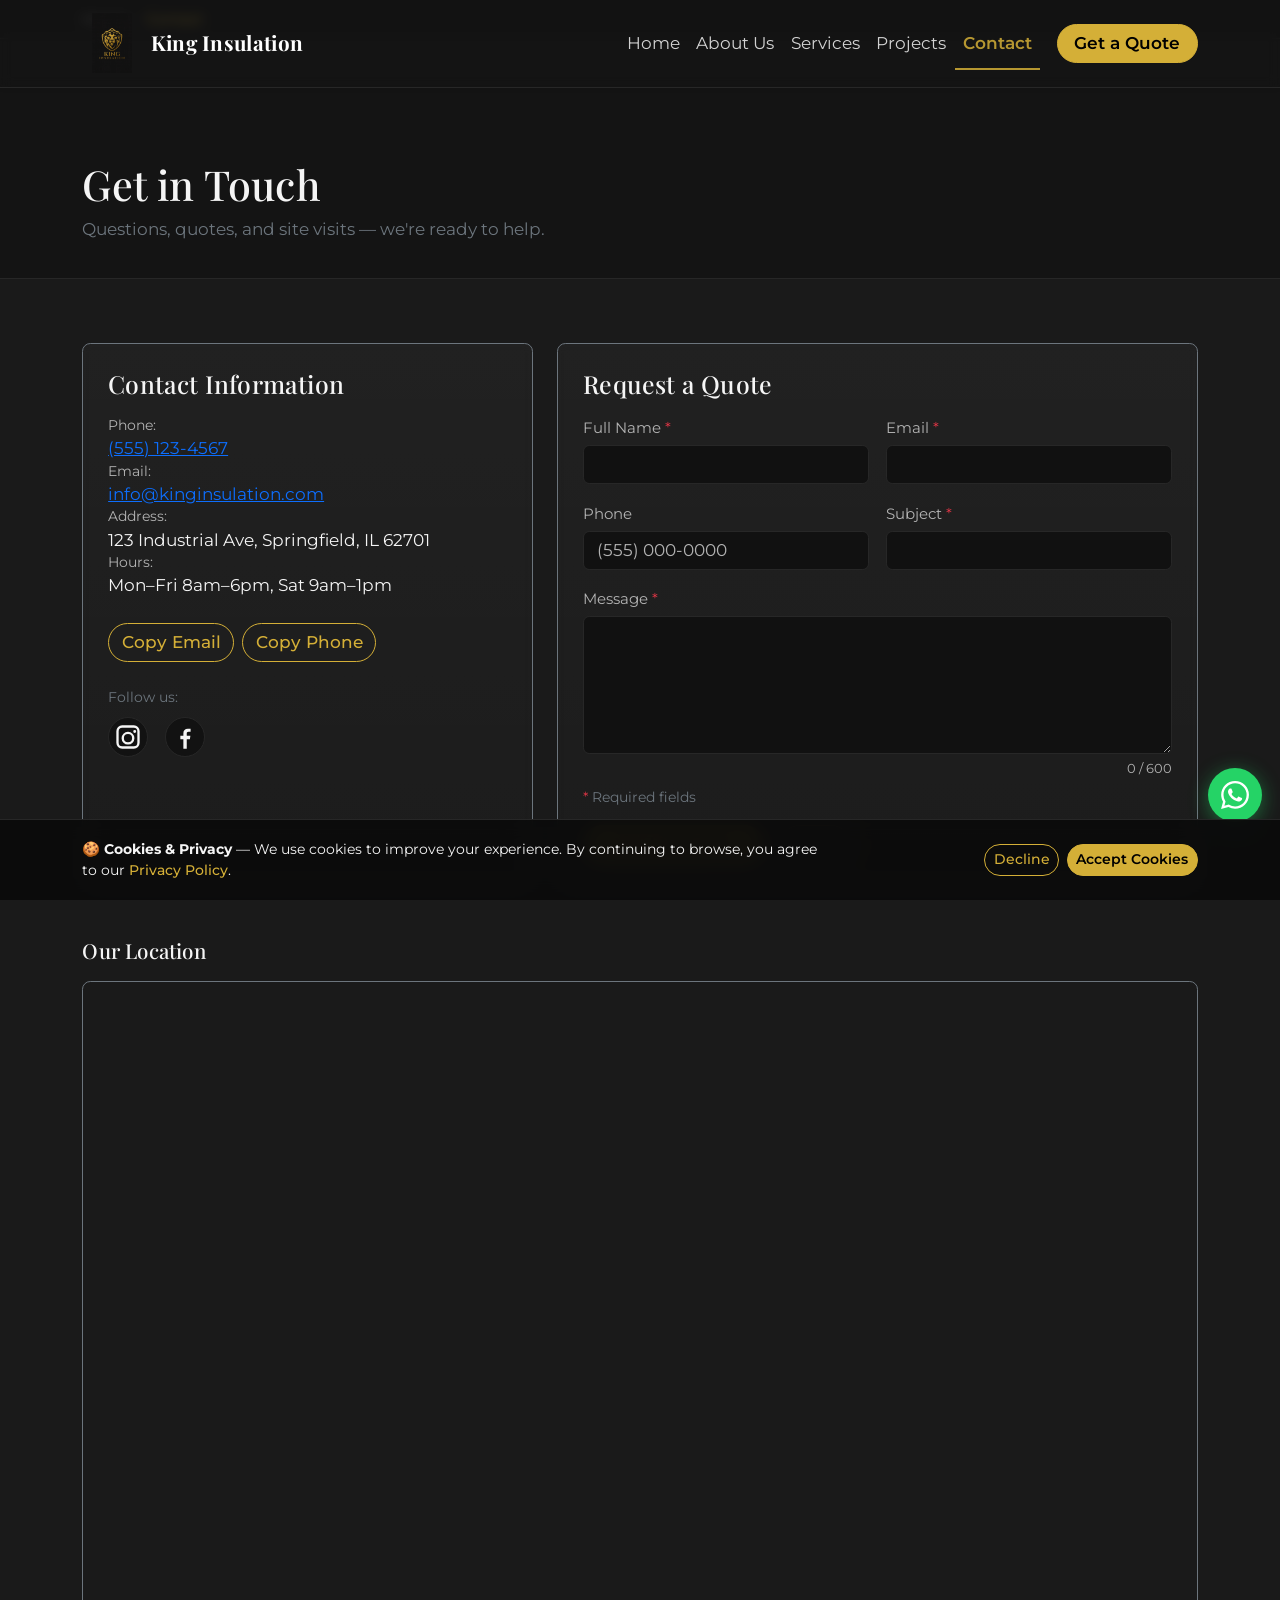
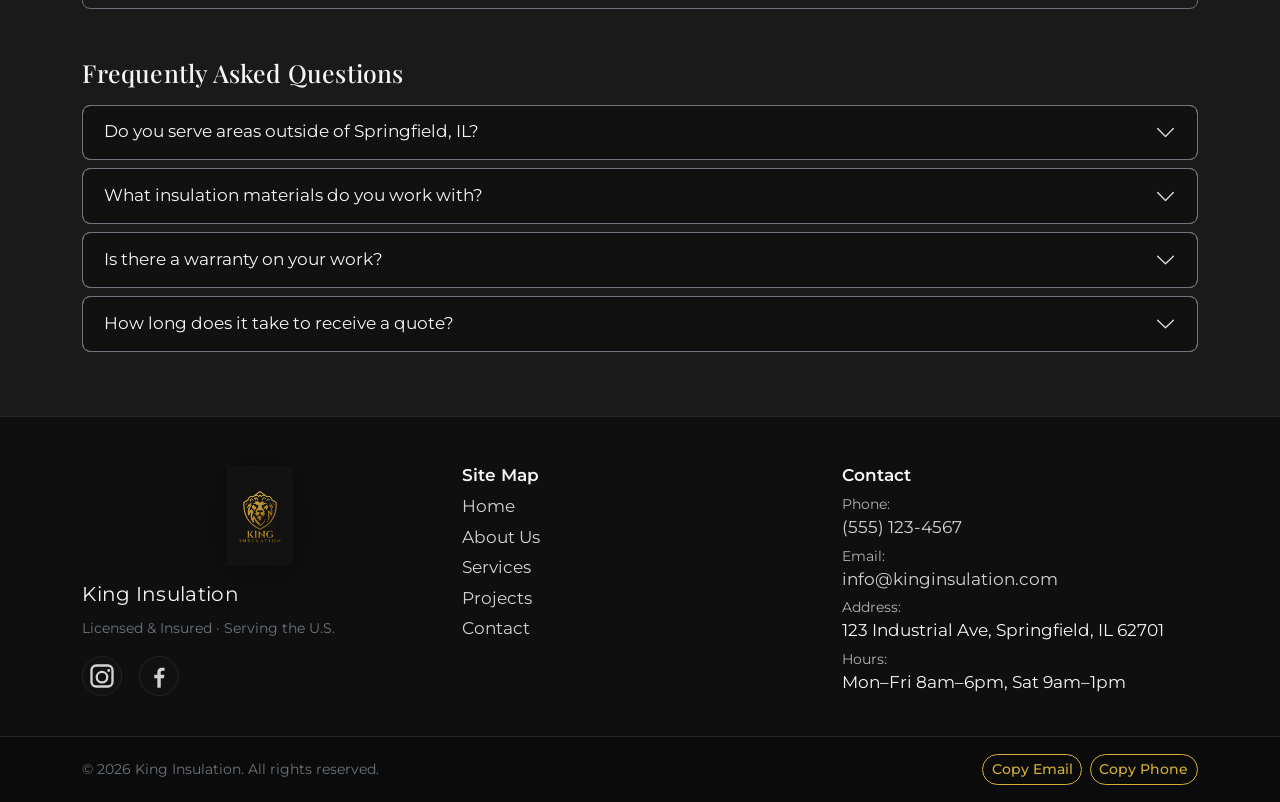
<file: contact.html>
﻿<!DOCTYPE html>
<html lang="en" data-page="contact">
<head>
  <meta charset="utf-8" />
  <meta name="viewport" content="width=device-width, initial-scale=1" />
  <title>Contact | King Insulation</title>
  <meta name="description" content="Contact King Insulation: phone, email, address, and quote request form. Serving the U.S." />

  <link rel="preconnect" href="https://fonts.googleapis.com" crossorigin />
  <link rel="preconnect" href="https://fonts.gstatic.com" crossorigin />

  <link rel="icon" type="image/png" sizes="32x32" href="imagens/favicon/favicon-32x32.png" />
  <link rel="icon" type="image/png" sizes="16x16" href="imagens/favicon/favicon-16x16.png" />
  <link rel="apple-touch-icon" sizes="180x180" href="imagens/favicon/apple-touch-icon.png" />
  <link rel="canonical" href="https://www.kinginsulation.com/contact.html" />

  <meta property="og:type" content="website" />
  <meta property="og:site_name" content="King Insulation" />
  <meta property="og:title" content="Contact — King Insulation" />
  <meta property="og:description" content="Questions, quotes, and site visits. Get in touch with us today." />
  <meta property="og:image" content="imagens/king-insulation-logo.webp" />
  <meta property="og:url" content="https://www.kinginsulation.com/contact.html" />
  <meta name="twitter:card" content="summary_large_image" />
  <meta name="twitter:title" content="Contact — King Insulation" />
  <meta name="twitter:description" content="Questions, quotes, and site visits. Get in touch." />
  <meta name="twitter:image" content="imagens/king-insulation-logo.webp" />

  <script type="application/ld+json">
  {
    "@context": "https://schema.org",
    "@type": "ContactPage",
    "name": "Contact — King Insulation",
    "url": "https://www.kinginsulation.com/contact.html",
    "mainEntity": {
      "@type": "LocalBusiness",
      "name": "King Insulation",
      "telephone": "+15551234567",
      "email": "info@kinginsulation.com",
      "address": {
        "@type": "PostalAddress",
        "streetAddress": "123 Industrial Ave",
        "addressLocality": "Springfield",
        "addressRegion": "IL",
        "postalCode": "62701",
        "addressCountry": "US"
      },
      "openingHours": ["Mo-Fr 08:00-18:00", "Sa 09:00-13:00"]
    }
  }
  </script>

  <link href="https://cdn.jsdelivr.net/npm/bootstrap@5.3.3/dist/css/bootstrap.min.css" rel="stylesheet" />
  <link href="https://fonts.googleapis.com/css2?family=Montserrat:wght@300;400;500;600&family=Playfair+Display:wght@600;700&display=swap" rel="stylesheet" />
  <link href="style.css" rel="stylesheet" />
</head>
<body>
  <div id="pageTransition" class="page-transition" aria-hidden="true"></div>

  <a href="#main-content" class="visually-hidden-focusable">Skip to main content</a>

  <div id="scrollProgress" role="presentation" aria-hidden="true"><span></span></div>

  <!-- HEADER -->
  <header class="navbar navbar-expand-lg navbar-dark fixed-top shadow-sm site-header" id="siteHeader">
    <div class="container">
      <a class="navbar-brand d-flex align-items-center" href="index.html">
        <img src="imagens/king-insulation-logo.webp" alt="King Insulation logo" class="brand-logo me-2" />
        <span class="brand-text">King Insulation</span>
      </a>
      <button class="navbar-toggler" type="button" data-bs-toggle="collapse" data-bs-target="#mainNav" aria-controls="mainNav" aria-expanded="false" aria-label="Toggle navigation">
        <span class="navbar-toggler-icon"></span>
      </button>
      <nav id="mainNav" class="collapse navbar-collapse">
        <ul class="navbar-nav ms-auto align-items-lg-center">
          <li class="nav-item"><a class="nav-link" href="index.html">Home</a></li>
          <li class="nav-item"><a class="nav-link" href="about.html">About Us</a></li>
          <li class="nav-item"><a class="nav-link" href="services.html">Services</a></li>
          <li class="nav-item"><a class="nav-link" href="projects.html">Projects</a></li>
          <li class="nav-item"><a class="nav-link" href="contact.html">Contact</a></li>
          <li class="nav-item ms-lg-3">
            <a class="btn btn-gold px-3" href="#quote">Get a Quote</a>
          </li>
        </ul>
      </nav>
    </div>
  </header>

  <!-- Breadcrumb -->
  <nav class="breadcrumb-bar" aria-label="Breadcrumb">
    <div class="container">
      <ol class="breadcrumb">
        <li class="breadcrumb-item"><a href="index.html">Home</a></li>
        <li class="breadcrumb-item active" aria-current="page">Contact</li>
      </ol>
    </div>
  </nav>

  <!-- HERO -->
  <section class="page-hero bg-ink" id="main-content">
    <div class="container">
      <h1 class="title-font m-0">Get in Touch</h1>
      <p class="mt-2 mb-0 text-secondary">Questions, quotes, and site visits — we're ready to help.</p>
    </div>
  </section>

  <!-- CONTACT -->
  <section class="section-padding">
    <div class="container">
      <div class="row g-4">

        <!-- Left: Info -->
        <div class="col-lg-5 reveal-left">
          <div class="p-4 h-100 border border-secondary rounded-3 glass">
            <h2 class="title-font h4 mb-3">Contact Information</h2>
            <ul class="list-unstyled footer-contact mb-4">
              <li>
                <span class="label">Phone:</span>
                <a href="tel:+15551234567">(555) 123-4567</a>
              </li>
              <li><span class="label">Email:</span> <a href="mailto:info@kinginsulation.com">info@kinginsulation.com</a></li>
              <li><span class="label">Address:</span> 123 Industrial Ave, Springfield, IL 62701</li>
              <li><span class="label">Hours:</span> Mon–Fri 8am–6pm, Sat 9am–1pm</li>
            </ul>
            <div class="d-flex gap-2 flex-wrap">
              <button class="btn btn-outline-gold copy-btn" data-copy="info@kinginsulation.com" aria-label="Copy email address">Copy Email</button>
              <button class="btn btn-outline-gold copy-btn" data-copy="(555) 123-4567" aria-label="Copy phone number">Copy Phone</button>
            </div>

            <!-- Social links -->
            <div class="mt-4">
              <p class="text-secondary small mb-2">Follow us:</p>
              <div class="social-links d-flex gap-3">
                <a href="https://instagram.com/" target="_blank" rel="noopener noreferrer" aria-label="King Insulation on Instagram" class="social-link" title="Instagram">
                  <svg width="28" height="28" viewBox="0 0 24 24" aria-hidden="true" focusable="false"><path fill="currentColor" d="M7 2h10a5 5 0 0 1 5 5v10a5 5 0 0 1-5 5H7a5 5 0 0 1-5-5V7a5 5 0 0 1 5-5m0 2a3 3 0 0 0-3 3v10a3 3 0 0 0 3 3h10a3 3 0 0 0 3-3V7a3 3 0 0 0-3-3zm5 3.5A5.5 5.5 0 1 1 6.5 13 5.51 5.51 0 0 1 12 7.5m0 2A3.5 3.5 0 1 0 15.5 13 3.5 3.5 0 0 0 12 9.5M17.75 6a1.25 1.25 0 1 1-1.25 1.25A1.25 1.25 0 0 1 17.75 6"/></svg>
                </a>
                <a href="https://facebook.com/" target="_blank" rel="noopener noreferrer" aria-label="King Insulation on Facebook" class="social-link" title="Facebook">
                  <svg width="28" height="28" viewBox="0 0 24 24" aria-hidden="true" focusable="false"><path fill="currentColor" d="M13.5 22v-8h2.7l.4-3h-3.1V9.1c0-.9.3-1.5 1.6-1.5h1.7V5c-.3 0-1.3-.1-2.4-.1-2.3 0-3.8 1.3-3.8 3.9V11H8v3h2.6v8z"/></svg>
                </a>
              </div>
            </div>
          </div>
        </div>

        <!-- Right: Form -->
        <div class="col-lg-7 reveal-right" id="quote">
          <div class="p-4 border border-secondary rounded-3 glass">
            <h2 class="title-font h4 mb-3">Request a Quote</h2>
            <form id="contactForm" action="https://formspree.io/f/YOUR_FORM_ID" method="POST" novalidate aria-label="Quote request form">
              <div class="row g-3">
                <div class="col-md-6">
                  <label for="name" class="form-label">Full Name <span class="text-danger" aria-hidden="true">*</span></label>
                  <input type="text" class="form-control" id="name" name="name" autocomplete="name" required aria-required="true" />
                  <div class="invalid-feedback" role="alert">Please enter your name.</div>
                </div>
                <div class="col-md-6">
                  <label for="email" class="form-label">Email <span class="text-danger" aria-hidden="true">*</span></label>
                  <input type="email" class="form-control" id="email" name="email" autocomplete="email" required aria-required="true" />
                  <div class="invalid-feedback" role="alert">Please enter a valid email address.</div>
                </div>
                <div class="col-md-6">
                  <label for="phone" class="form-label">Phone</label>
                  <input type="tel" class="form-control" id="phone" name="phone" autocomplete="tel" placeholder="(555) 000-0000" />
                </div>
                <div class="col-md-6">
                  <label for="subject" class="form-label">Subject <span class="text-danger" aria-hidden="true">*</span></label>
                  <input type="text" class="form-control" id="subject" name="subject" required aria-required="true" />
                  <div class="invalid-feedback" role="alert">Please enter a subject.</div>
                </div>
                <div class="col-12">
                  <label for="message" class="form-label">Message <span class="text-danger" aria-hidden="true">*</span></label>
                  <textarea class="form-control" id="message" name="message" rows="5" required aria-required="true" aria-describedby="messageCounter"></textarea>
                  <div class="invalid-feedback" role="alert">Please describe your needs.</div>
                  <div id="messageCounter" class="char-counter" aria-live="polite">0 / 600</div>
                </div>
              </div>
              <p class="text-secondary small mt-2 mb-0"><span class="text-danger" aria-hidden="true">*</span> Required fields</p>
              <div class="d-grid d-sm-flex gap-3 mt-3">
                <button type="submit" class="btn btn-gold px-4">Send Message</button>
                <button type="reset" class="btn btn-outline-gold">Clear</button>
              </div>
              <p id="formStatus" class="mt-3 mb-0 small d-none" role="status" aria-live="polite"></p>
            </form>
          </div>
        </div>
      </div>

      <!-- MAP -->
      <div class="mt-5 reveal-up">
        <h2 class="title-font h5 mb-3">Our Location</h2>
        <div class="ratio ratio-16x9 rounded-3 overflow-hidden border border-secondary">
          <iframe
            title="King Insulation location map"
            src="https://www.google.com/maps/embed?pb=!1m18!1m12!1m3!1d97721.54271651154!2d-89.74052615!3d39.78172135!2m3!1f0!2f0!3f0!3m2!1i1024!2i768!4f13.1!3m3!1m2!1s0x88720857b14dc75d%3A0xbef9a98f77a52e!2sSpringfield%2C%20IL!5e0!3m2!1sen!2sus!4v1712000000000!5m2!1sen!2sus"
            width="600"
            height="450"
            style="border:0;"
            allowfullscreen=""
            loading="lazy"
            referrerpolicy="no-referrer-when-downgrade">
          </iframe>
        </div>
      </div>

      <!-- FAQ -->
      <div class="mt-5 reveal-up">
        <h2 class="title-font h4 mb-3">Frequently Asked Questions</h2>
        <div class="accordion" id="faq">

          <div class="accordion-item bg-ink-accordion border border-secondary mb-2 rounded-3 overflow-hidden">
            <h3 class="accordion-header" id="q1-heading">
              <button class="accordion-button collapsed" type="button" data-bs-toggle="collapse" data-bs-target="#a1" aria-expanded="false" aria-controls="a1">
                Do you serve areas outside of Springfield, IL?
              </button>
            </h3>
            <div id="a1" class="accordion-collapse collapse" aria-labelledby="q1-heading" data-bs-parent="#faq">
              <div class="accordion-body">
                Yes — we evaluate projects across multiple regions. Send us your project brief and we'll get back to you with availability and lead times.
              </div>
            </div>
          </div>

          <div class="accordion-item bg-ink-accordion border border-secondary mb-2 rounded-3 overflow-hidden">
            <h3 class="accordion-header" id="q2-heading">
              <button class="accordion-button collapsed" type="button" data-bs-toggle="collapse" data-bs-target="#a2" aria-expanded="false" aria-controls="a2">
                What insulation materials do you work with?
              </button>
            </h3>
            <div id="a2" class="accordion-collapse collapse" aria-labelledby="q2-heading" data-bs-parent="#faq">
              <div class="accordion-body">
                We work with fiberglass, mineral wool (Rockwool), spray foam, pipe insulation, and duct insulation — as well as custom solutions tailored to your project requirements.
              </div>
            </div>
          </div>

          <div class="accordion-item bg-ink-accordion border border-secondary mb-2 rounded-3 overflow-hidden">
            <h3 class="accordion-header" id="q3-heading">
              <button class="accordion-button collapsed" type="button" data-bs-toggle="collapse" data-bs-target="#a3" aria-expanded="false" aria-controls="a3">
                Is there a warranty on your work?
              </button>
            </h3>
            <div id="a3" class="accordion-collapse collapse" aria-labelledby="q3-heading" data-bs-parent="#faq">
              <div class="accordion-body">
                Yes — we provide up to a 2-year warranty on our work, depending on the scope of the project and the material used.
              </div>
            </div>
          </div>

          <div class="accordion-item bg-ink-accordion border border-secondary rounded-3 overflow-hidden">
            <h3 class="accordion-header" id="q4-heading">
              <button class="accordion-button collapsed" type="button" data-bs-toggle="collapse" data-bs-target="#a4" aria-expanded="false" aria-controls="a4">
                How long does it take to receive a quote?
              </button>
            </h3>
            <div id="a4" class="accordion-collapse collapse" aria-labelledby="q4-heading" data-bs-parent="#faq">
              <div class="accordion-body">
                Our standard turnaround is within 2 business days. For larger or more complex projects, a site visit may be required before we can prepare a proposal.
              </div>
            </div>
          </div>

        </div>
      </div>

    </div>
  </section>

  <!-- FOOTER -->
  <footer class="site-footer pt-5">
    <div class="container">
      <div class="row g-4 align-items-start">
        <div class="col-12 col-md-4 footer-brand-split text-center text-md-start">
          <img src="imagens/king-insulation-logo.webp" alt="King Insulation" class="footer-logo-xl" />
          <div class="footer-brand-text mt-1">King Insulation</div>
          <p class="text-secondary small mt-2 mb-0">Licensed &amp; Insured · Serving the U.S.</p>
          <div class="social-links mt-3 d-flex gap-3 justify-content-center justify-content-md-start">
            <a href="https://instagram.com/" target="_blank" rel="noopener noreferrer" aria-label="King Insulation on Instagram" class="social-link" title="Instagram">
              <svg width="28" height="28" viewBox="0 0 24 24" aria-hidden="true" focusable="false"><path fill="currentColor" d="M7 2h10a5 5 0 0 1 5 5v10a5 5 0 0 1-5 5H7a5 5 0 0 1-5-5V7a5 5 0 0 1 5-5m0 2a3 3 0 0 0-3 3v10a3 3 0 0 0 3 3h10a3 3 0 0 0 3-3V7a3 3 0 0 0-3-3zm5 3.5A5.5 5.5 0 1 1 6.5 13 5.51 5.51 0 0 1 12 7.5m0 2A3.5 3.5 0 1 0 15.5 13 3.5 3.5 0 0 0 12 9.5M17.75 6a1.25 1.25 0 1 1-1.25 1.25A1.25 1.25 0 0 1 17.75 6"/></svg>
            </a>
            <a href="https://facebook.com/" target="_blank" rel="noopener noreferrer" aria-label="King Insulation on Facebook" class="social-link" title="Facebook">
              <svg width="28" height="28" viewBox="0 0 24 24" aria-hidden="true" focusable="false"><path fill="currentColor" d="M13.5 22v-8h2.7l.4-3h-3.1V9.1c0-.9.3-1.5 1.6-1.5h1.7V5c-.3 0-1.3-.1-2.4-.1-2.3 0-3.8 1.3-3.8 3.9V11H8v3h2.6v8z"/></svg>
            </a>
          </div>
        </div>

        <div class="col-6 col-md-4">
          <h6 class="footer-title">Site Map</h6>
          <ul class="list-unstyled">
            <li><a href="index.html">Home</a></li>
            <li><a href="about.html">About Us</a></li>
            <li><a href="services.html">Services</a></li>
            <li><a href="projects.html">Projects</a></li>
            <li><a href="contact.html">Contact</a></li>
          </ul>
        </div>

        <div class="col-6 col-md-4">
          <h6 class="footer-title">Contact</h6>
          <ul class="list-unstyled footer-contact">
            <li><span class="label">Phone:</span> <a href="tel:+15551234567">(555) 123-4567</a></li>
            <li><span class="label">Email:</span> <a href="mailto:info@kinginsulation.com">info@kinginsulation.com</a></li>
            <li><span class="label">Address:</span> 123 Industrial Ave, Springfield, IL 62701</li>
            <li><span class="label">Hours:</span> Mon–Fri 8am–6pm, Sat 9am–1pm</li>
          </ul>
        </div>
      </div>
    </div>

    <div class="footer-bottom mt-4 py-3">
      <div class="container d-flex flex-column flex-md-row justify-content-between align-items-center gap-2">
        <small class="m-0 text-secondary">© <span id="year"></span> King Insulation. All rights reserved.</small>
        <div class="copy-row">
          <button class="btn btn-sm btn-outline-gold copy-btn" data-copy="info@kinginsulation.com">Copy Email</button>
          <button class="btn btn-sm btn-outline-gold copy-btn" data-copy="(555) 123-4567">Copy Phone</button>
        </div>
      </div>
    </div>
  </footer>

  <!-- Global Toast -->
  <div class="position-fixed bottom-0 end-0 p-3" style="z-index:1080">
    <div id="globalToast" class="toast align-items-center text-bg-dark border-0" role="status" aria-live="polite" aria-atomic="true">
      <div class="d-flex">
        <div class="toast-body" id="globalToastBody">Done.</div>
        <button type="button" class="btn-close btn-close-white me-2 m-auto" data-bs-dismiss="toast" aria-label="Close"></button>
      </div>
    </div>
  </div>

  <button id="toTopBtn" class="btn btn-gold to-top" aria-label="Back to top">↑</button>

  <!-- WhatsApp FAB -->
  <a href="https://wa.me/15551234567?text=Hi!%20I'd%20like%20to%20request%20an%20insulation%20quote." target="_blank" rel="noopener noreferrer" class="whatsapp-fab" aria-label="Chat on WhatsApp" title="WhatsApp">
    <svg viewBox="0 0 24 24" fill="currentColor" aria-hidden="true"><path d="M17.472 14.382c-.297-.149-1.758-.867-2.03-.967-.273-.099-.471-.148-.67.15-.197.297-.767.966-.94 1.164-.173.199-.347.223-.644.075-.297-.15-1.255-.463-2.39-1.475-.883-.788-1.48-1.761-1.653-2.059-.173-.297-.018-.458.13-.606.134-.133.298-.347.446-.52.149-.174.198-.298.298-.497.099-.198.05-.371-.025-.52-.075-.149-.669-1.612-.916-2.207-.242-.579-.487-.5-.669-.51-.173-.008-.371-.01-.57-.01-.198 0-.52.074-.792.372-.272.297-1.04 1.016-1.04 2.479 0 1.462 1.065 2.875 1.213 3.074.149.198 2.096 3.2 5.077 4.487.709.306 1.262.489 1.694.625.712.227 1.36.195 1.871.118.571-.085 1.758-.719 2.006-1.413.248-.694.248-1.289.173-1.413-.074-.124-.272-.198-.57-.347m-5.421 7.403h-.004a9.87 9.87 0 0 1-5.031-1.378l-.361-.214-3.741.982.998-3.648-.235-.374a9.86 9.86 0 0 1-1.51-5.26c.001-5.45 4.436-9.884 9.888-9.884 2.64 0 5.122 1.03 6.988 2.898a9.825 9.825 0 0 1 2.893 6.994c-.003 5.45-4.437 9.884-9.885 9.884m8.413-18.297A11.815 11.815 0 0 0 12.05 0C5.495 0 .16 5.335.157 11.892c0 2.096.547 4.142 1.588 5.945L.057 24l6.305-1.654a11.882 11.882 0 0 0 5.683 1.448h.005c6.554 0 11.89-5.335 11.893-11.893a11.821 11.821 0 0 0-3.48-8.413z"/></svg>
  </a>

  <!-- Mobile Sticky CTA -->
  <div class="mobile-cta-bar" role="complementary" aria-label="Quick actions">
    <a href="tel:+15551234567" class="btn btn-outline-gold flex-fill text-center">Call</a>
    <a href="https://wa.me/15551234567" target="_blank" rel="noopener noreferrer" class="btn btn-outline-gold flex-fill text-center">Text Us</a>
    <a href="#quote" class="btn btn-gold flex-fill text-center">Get a Quote</a>
  </div>

  <!-- Cookie Banner -->
  <div id="cookieBanner" role="dialog" aria-label="Cookie notice" aria-modal="true">
    <div class="container">
      <div class="row align-items-center g-3">
        <div class="col-lg-8">
          <p class="mb-0 small"><strong>🍪 Cookies &amp; Privacy</strong> — We use cookies to improve your experience. By continuing to browse, you agree to our <a href="#" class="link-gold">Privacy Policy</a>.</p>
        </div>
        <div class="col-lg-4 d-flex gap-2 justify-content-lg-end flex-wrap">
          <button id="cookieDecline" class="btn btn-sm btn-outline-gold">Decline</button>
          <button id="cookieAccept" class="btn btn-sm btn-gold">Accept Cookies</button>
        </div>
      </div>
    </div>
  </div>

  <script src="https://cdn.jsdelivr.net/npm/bootstrap@5.3.3/dist/js/bootstrap.bundle.min.js"></script>
  <script src="script.js"></script>
</body>
</html>
</file>
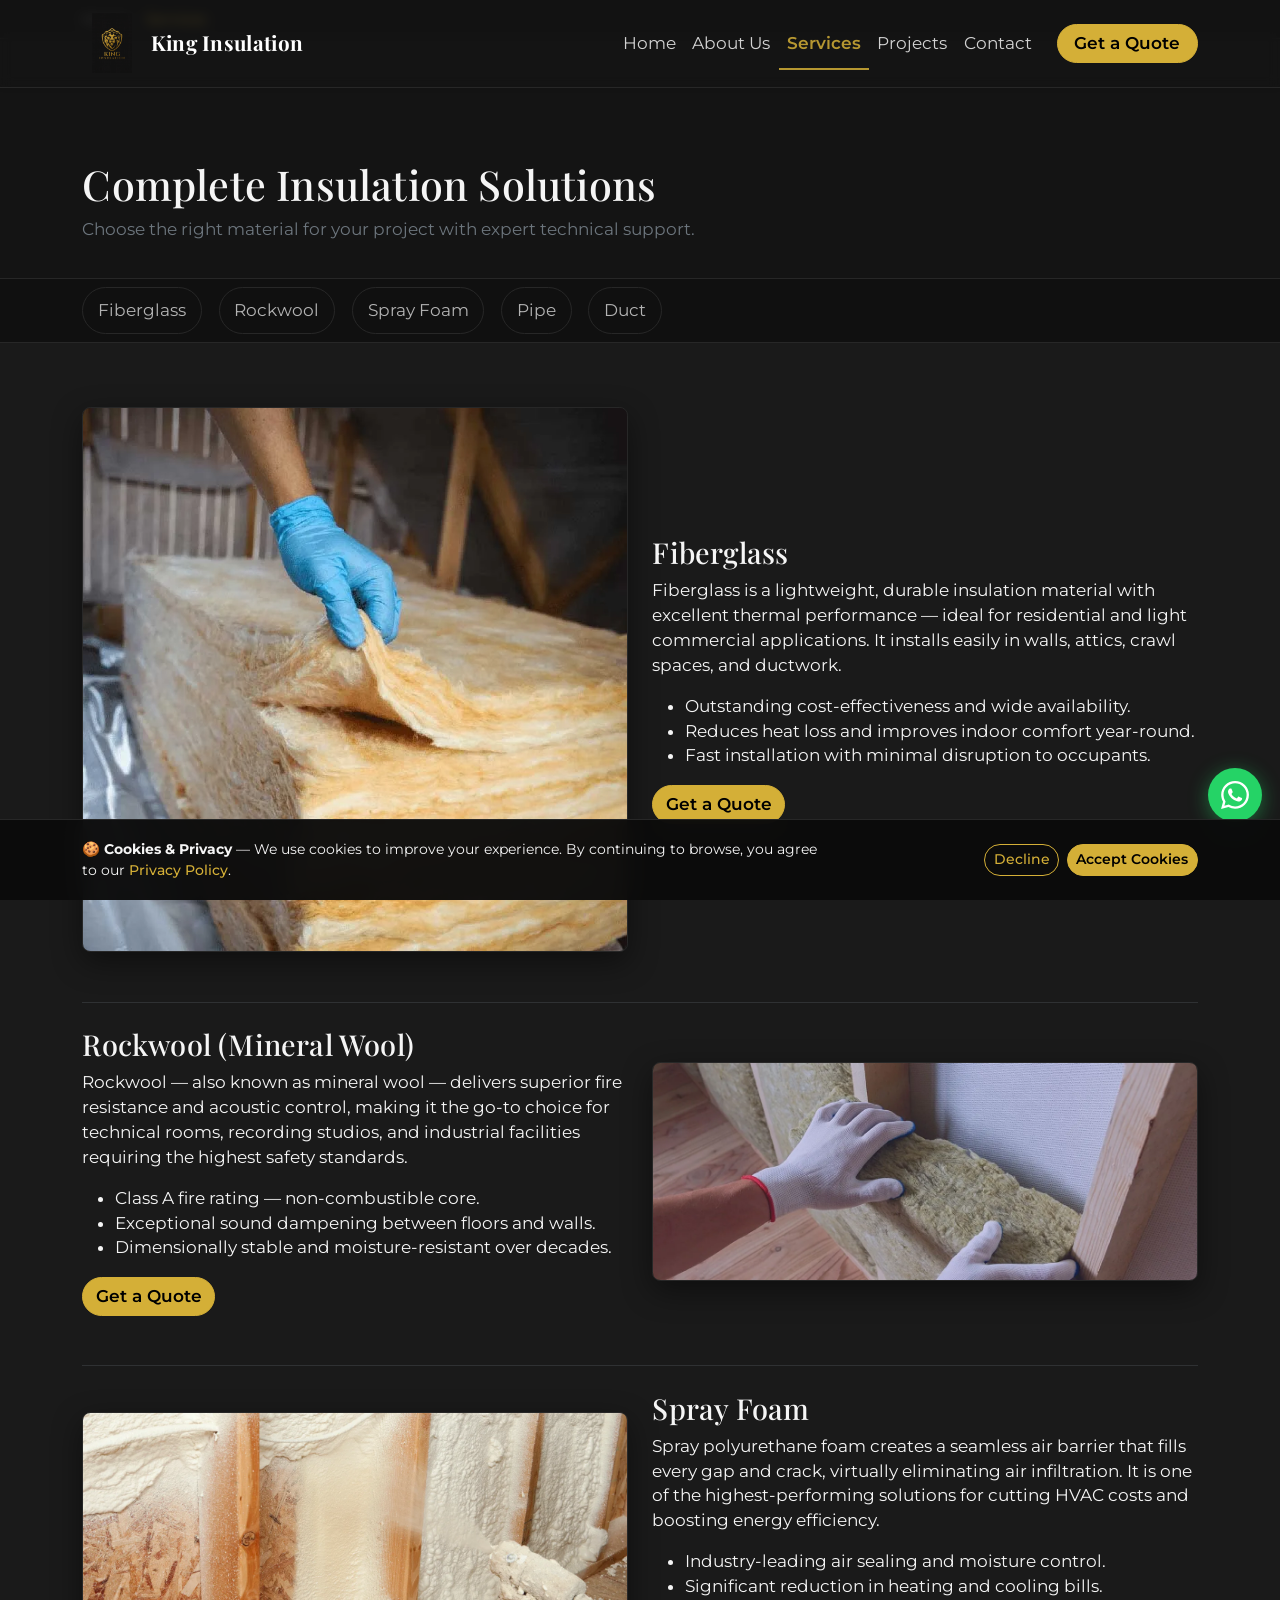
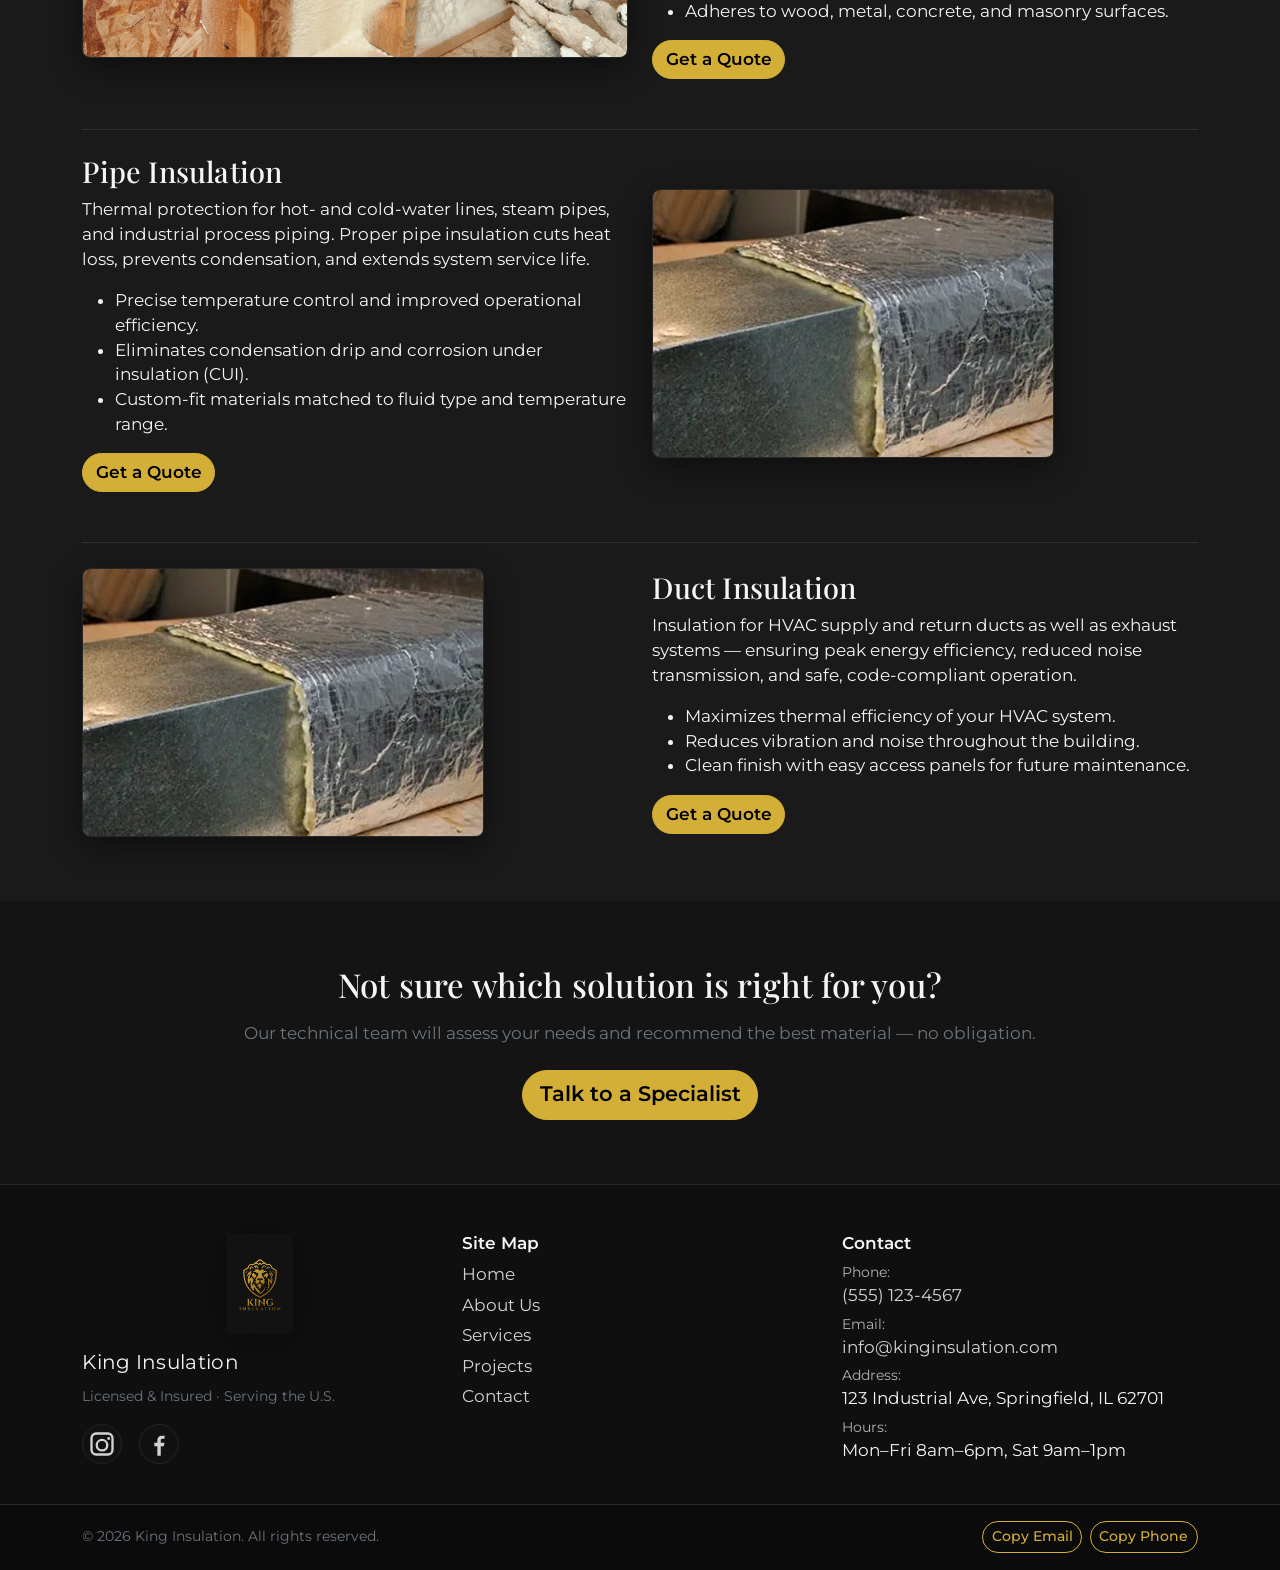
<file: services.html>
﻿<!DOCTYPE html>
<html lang="en" data-page="services">
<head>
  <meta charset="utf-8" />
  <meta name="viewport" content="width=device-width, initial-scale=1" />
  <title>Services | King Insulation</title>
  <meta name="description" content="Complete insulation solutions: fiberglass, mineral wool (Rockwool), spray foam, pipe insulation, and duct insulation. Serving the U.S." />

  <link rel="preconnect" href="https://fonts.googleapis.com" crossorigin />
  <link rel="preconnect" href="https://fonts.gstatic.com" crossorigin />

  <link rel="icon" type="image/png" sizes="32x32" href="imagens/favicon/favicon-32x32.png" />
  <link rel="icon" type="image/png" sizes="16x16" href="imagens/favicon/favicon-16x16.png" />
  <link rel="apple-touch-icon" sizes="180x180" href="imagens/favicon/apple-touch-icon.png" />
  <link rel="canonical" href="https://www.kinginsulation.com/services.html" />

  <meta property="og:type" content="website" />
  <meta property="og:site_name" content="King Insulation" />
  <meta property="og:title" content="Services — King Insulation" />
  <meta property="og:description" content="Complete insulation solutions: choose the right material for your project." />
  <meta property="og:image" content="imagens/king-insulation-logo.webp" />
  <meta property="og:url" content="https://www.kinginsulation.com/services.html" />
  <meta name="twitter:card" content="summary_large_image" />
  <meta name="twitter:title" content="Services — King Insulation" />
  <meta name="twitter:description" content="Complete insulation solutions: choose the right material." />
  <meta name="twitter:image" content="imagens/king-insulation-logo.webp" />

  <script type="application/ld+json">
  {
    "@context": "https://schema.org",
    "@type": "CollectionPage",
    "name": "Services — King Insulation",
    "url": "https://www.kinginsulation.com/services.html",
    "provider": {
      "@type": "LocalBusiness",
      "name": "King Insulation",
      "telephone": "+15551234567",
      "address": {
        "@type": "PostalAddress",
        "streetAddress": "123 Industrial Ave",
        "addressLocality": "Springfield",
        "addressRegion": "IL",
        "postalCode": "62701",
        "addressCountry": "US"
      }
    }
  }
  </script>

  <link href="https://cdn.jsdelivr.net/npm/bootstrap@5.3.3/dist/css/bootstrap.min.css" rel="stylesheet" />
  <link href="https://fonts.googleapis.com/css2?family=Montserrat:wght@300;400;500;600&family=Playfair+Display:wght@600;700&display=swap" rel="stylesheet" />
  <link href="style.css" rel="stylesheet" />
</head>
<body>
  <div id="pageTransition" class="page-transition" aria-hidden="true"></div>

  <a href="#main-content" class="visually-hidden-focusable">Skip to main content</a>

  <div id="scrollProgress" role="presentation" aria-hidden="true"><span></span></div>

  <!-- HEADER -->
  <header class="navbar navbar-expand-lg navbar-dark fixed-top shadow-sm site-header" id="siteHeader">
    <div class="container">
      <a class="navbar-brand d-flex align-items-center" href="index.html">
        <img src="imagens/king-insulation-logo.webp" alt="King Insulation logo" class="brand-logo me-2" />
        <span class="brand-text">King Insulation</span>
      </a>
      <button class="navbar-toggler" type="button" data-bs-toggle="collapse" data-bs-target="#mainNav" aria-controls="mainNav" aria-expanded="false" aria-label="Toggle navigation">
        <span class="navbar-toggler-icon"></span>
      </button>
      <nav id="mainNav" class="collapse navbar-collapse">
        <ul class="navbar-nav ms-auto align-items-lg-center">
          <li class="nav-item"><a class="nav-link" href="index.html">Home</a></li>
          <li class="nav-item"><a class="nav-link" href="about.html">About Us</a></li>
          <li class="nav-item"><a class="nav-link" href="services.html">Services</a></li>
          <li class="nav-item"><a class="nav-link" href="projects.html">Projects</a></li>
          <li class="nav-item"><a class="nav-link" href="contact.html">Contact</a></li>
          <li class="nav-item ms-lg-3">
            <a class="btn btn-gold px-3" href="contact.html#quote">Get a Quote</a>
          </li>
        </ul>
      </nav>
    </div>
  </header>

  <!-- Breadcrumb -->
  <nav class="breadcrumb-bar" aria-label="Breadcrumb">
    <div class="container">
      <ol class="breadcrumb">
        <li class="breadcrumb-item"><a href="index.html">Home</a></li>
        <li class="breadcrumb-item active" aria-current="page">Services</li>
      </ol>
    </div>
  </nav>

  <!-- HERO -->
  <section class="page-hero bg-ink" id="main-content">
    <div class="container">
      <h1 class="title-font m-0">Complete Insulation Solutions</h1>
      <p class="mt-2 mb-0 text-secondary">Choose the right material for your project with expert technical support.</p>
    </div>
  </section>

  <!-- SUBNAV -->
  <nav class="subnav sticky-top-subnav" aria-label="Quick navigation to services">
    <div class="container d-flex gap-3 py-2 flex-nowrap">
      <a href="#fiberglass" class="subnav-link">Fiberglass</a>
      <a href="#rockwool" class="subnav-link">Rockwool</a>
      <a href="#sprayfoam" class="subnav-link">Spray Foam</a>
      <a href="#pipe" class="subnav-link">Pipe</a>
      <a href="#duct" class="subnav-link">Duct</a>
    </div>
  </nav>

  <!-- SERVICES LIST -->
  <section class="section-padding">
    <div class="container">

      <article id="fiberglass" class="service-detail row g-4 align-items-center mb-5 reveal-up">
        <div class="col-lg-6">
          <img src="imagens/servicos/fiberglass.webp" class="img-fluid rounded-3" alt="Fiberglass insulation — batt installation in walls and ceilings" loading="lazy" />
        </div>
        <div class="col-lg-6">
          <h2 class="title-font h3 mb-2">Fiberglass</h2>
          <p>Fiberglass is a lightweight, durable insulation material with excellent thermal performance — ideal for residential and light commercial applications. It installs easily in walls, attics, crawl spaces, and ductwork.</p>
          <ul class="mb-3">
            <li>Outstanding cost-effectiveness and wide availability.</li>
            <li>Reduces heat loss and improves indoor comfort year-round.</li>
            <li>Fast installation with minimal disruption to occupants.</li>
          </ul>
          <a href="contact.html#quote" class="btn btn-gold">Get a Quote</a>
        </div>
      </article>

      <hr class="border-secondary my-4" aria-hidden="true" />

      <article id="rockwool" class="service-detail row g-4 align-items-center mb-5 flex-lg-row-reverse reveal-up">
        <div class="col-lg-6">
          <img src="imagens/servicos/rockwool.webp" class="img-fluid rounded-3" alt="Rockwool mineral wool insulation for industrial and commercial use" loading="lazy" />
        </div>
        <div class="col-lg-6">
          <h2 class="title-font h3 mb-2">Rockwool (Mineral Wool)</h2>
          <p>Rockwool — also known as mineral wool — delivers superior fire resistance and acoustic control, making it the go-to choice for technical rooms, recording studios, and industrial facilities requiring the highest safety standards.</p>
          <ul class="mb-3">
            <li>Class A fire rating — non-combustible core.</li>
            <li>Exceptional sound dampening between floors and walls.</li>
            <li>Dimensionally stable and moisture-resistant over decades.</li>
          </ul>
          <a href="contact.html#quote" class="btn btn-gold">Get a Quote</a>
        </div>
      </article>

      <hr class="border-secondary my-4" aria-hidden="true" />

      <article id="sprayfoam" class="service-detail row g-4 align-items-center mb-5 reveal-up">
        <div class="col-lg-6">
          <img src="imagens/servicos/spray-foam.webp" class="img-fluid rounded-3" alt="Spray foam insulation applied to roof deck and wall cavities" loading="lazy" />
        </div>
        <div class="col-lg-6">
          <h2 class="title-font h3 mb-2">Spray Foam</h2>
          <p>Spray polyurethane foam creates a seamless air barrier that fills every gap and crack, virtually eliminating air infiltration. It is one of the highest-performing solutions for cutting HVAC costs and boosting energy efficiency.</p>
          <ul class="mb-3">
            <li>Industry-leading air sealing and moisture control.</li>
            <li>Significant reduction in heating and cooling bills.</li>
            <li>Adheres to wood, metal, concrete, and masonry surfaces.</li>
          </ul>
          <a href="contact.html#quote" class="btn btn-gold">Get a Quote</a>
        </div>
      </article>

      <hr class="border-secondary my-4" aria-hidden="true" />

      <article id="pipe" class="service-detail row g-4 align-items-center mb-5 flex-lg-row-reverse reveal-up">
        <div class="col-lg-6">
          <img src="imagens/servicos/pipe-duct-insulation.webp" class="img-fluid rounded-3" alt="Pipe insulation for hot and cold water industrial lines" loading="lazy" />
        </div>
        <div class="col-lg-6">
          <h2 class="title-font h3 mb-2">Pipe Insulation</h2>
          <p>Thermal protection for hot- and cold-water lines, steam pipes, and industrial process piping. Proper pipe insulation cuts heat loss, prevents condensation, and extends system service life.</p>
          <ul class="mb-3">
            <li>Precise temperature control and improved operational efficiency.</li>
            <li>Eliminates condensation drip and corrosion under insulation (CUI).</li>
            <li>Custom-fit materials matched to fluid type and temperature range.</li>
          </ul>
          <a href="contact.html#quote" class="btn btn-gold">Get a Quote</a>
        </div>
      </article>

      <hr class="border-secondary my-4" aria-hidden="true" />

      <article id="duct" class="service-detail row g-4 align-items-center reveal-up">
        <div class="col-lg-6">
          <img src="imagens/servicos/pipe-duct-insulation.webp" class="img-fluid rounded-3" alt="HVAC duct insulation for energy efficiency and noise reduction" loading="lazy" />
        </div>
        <div class="col-lg-6">
          <h2 class="title-font h3 mb-2">Duct Insulation</h2>
          <p>Insulation for HVAC supply and return ducts as well as exhaust systems — ensuring peak energy efficiency, reduced noise transmission, and safe, code-compliant operation.</p>
          <ul class="mb-3">
            <li>Maximizes thermal efficiency of your HVAC system.</li>
            <li>Reduces vibration and noise throughout the building.</li>
            <li>Clean finish with easy access panels for future maintenance.</li>
          </ul>
          <a href="contact.html#quote" class="btn btn-gold">Get a Quote</a>
        </div>
      </article>

    </div>
  </section>

  <!-- CTA -->
  <section class="section-padding bg-ink">
    <div class="container text-center reveal-up">
      <h2 class="title-font mb-3">Not sure which solution is right for you?</h2>
      <p class="mb-4 text-secondary">Our technical team will assess your needs and recommend the best material — no obligation.</p>
      <a href="contact.html#quote" class="btn btn-gold btn-lg">Talk to a Specialist</a>
    </div>
  </section>

  <!-- FOOTER -->
  <footer class="site-footer pt-5">
    <div class="container">
      <div class="row g-4 align-items-start">
        <div class="col-12 col-md-4 footer-brand-split text-center text-md-start">
          <img src="imagens/king-insulation-logo.webp" alt="King Insulation" class="footer-logo-xl" />
          <div class="footer-brand-text mt-1">King Insulation</div>
          <p class="text-secondary small mt-2 mb-0">Licensed &amp; Insured · Serving the U.S.</p>
          <div class="social-links mt-3 d-flex gap-3 justify-content-center justify-content-md-start">
            <a href="https://instagram.com/" target="_blank" rel="noopener noreferrer" aria-label="King Insulation on Instagram" class="social-link" title="Instagram">
              <svg width="28" height="28" viewBox="0 0 24 24" aria-hidden="true" focusable="false"><path fill="currentColor" d="M7 2h10a5 5 0 0 1 5 5v10a5 5 0 0 1-5 5H7a5 5 0 0 1-5-5V7a5 5 0 0 1 5-5m0 2a3 3 0 0 0-3 3v10a3 3 0 0 0 3 3h10a3 3 0 0 0 3-3V7a3 3 0 0 0-3-3zm5 3.5A5.5 5.5 0 1 1 6.5 13 5.51 5.51 0 0 1 12 7.5m0 2A3.5 3.5 0 1 0 15.5 13 3.5 3.5 0 0 0 12 9.5M17.75 6a1.25 1.25 0 1 1-1.25 1.25A1.25 1.25 0 0 1 17.75 6"/></svg>
            </a>
            <a href="https://facebook.com/" target="_blank" rel="noopener noreferrer" aria-label="King Insulation on Facebook" class="social-link" title="Facebook">
              <svg width="28" height="28" viewBox="0 0 24 24" aria-hidden="true" focusable="false"><path fill="currentColor" d="M13.5 22v-8h2.7l.4-3h-3.1V9.1c0-.9.3-1.5 1.6-1.5h1.7V5c-.3 0-1.3-.1-2.4-.1-2.3 0-3.8 1.3-3.8 3.9V11H8v3h2.6v8z"/></svg>
            </a>
          </div>
        </div>

        <div class="col-6 col-md-4">
          <h6 class="footer-title">Site Map</h6>
          <ul class="list-unstyled">
            <li><a href="index.html">Home</a></li>
            <li><a href="about.html">About Us</a></li>
            <li><a href="services.html">Services</a></li>
            <li><a href="projects.html">Projects</a></li>
            <li><a href="contact.html">Contact</a></li>
          </ul>
        </div>

        <div class="col-6 col-md-4">
          <h6 class="footer-title">Contact</h6>
          <ul class="list-unstyled footer-contact">
            <li><span class="label">Phone:</span> <a href="tel:+15551234567">(555) 123-4567</a></li>
            <li><span class="label">Email:</span> <a href="mailto:info@kinginsulation.com">info@kinginsulation.com</a></li>
            <li><span class="label">Address:</span> 123 Industrial Ave, Springfield, IL 62701</li>
            <li><span class="label">Hours:</span> Mon–Fri 8am–6pm, Sat 9am–1pm</li>
          </ul>
        </div>
      </div>
    </div>

    <div class="footer-bottom mt-4 py-3">
      <div class="container d-flex flex-column flex-md-row justify-content-between align-items-center gap-2">
        <small class="m-0 text-secondary">© <span id="year"></span> King Insulation. All rights reserved.</small>
        <div class="copy-row">
          <button class="btn btn-sm btn-outline-gold copy-btn" data-copy="info@kinginsulation.com">Copy Email</button>
          <button class="btn btn-sm btn-outline-gold copy-btn" data-copy="(555) 123-4567">Copy Phone</button>
        </div>
      </div>
    </div>
  </footer>

  <!-- Global Toast -->
  <div class="position-fixed bottom-0 end-0 p-3" style="z-index:1080">
    <div id="globalToast" class="toast align-items-center text-bg-dark border-0" role="status" aria-live="polite" aria-atomic="true">
      <div class="d-flex">
        <div class="toast-body" id="globalToastBody">Done.</div>
        <button type="button" class="btn-close btn-close-white me-2 m-auto" data-bs-dismiss="toast" aria-label="Close"></button>
      </div>
    </div>
  </div>

  <button id="toTopBtn" class="btn btn-gold to-top" aria-label="Back to top">↑</button>

  <!-- WhatsApp FAB -->
  <a href="https://wa.me/15551234567?text=Hi!%20I'd%20like%20to%20request%20an%20insulation%20quote." target="_blank" rel="noopener noreferrer" class="whatsapp-fab" aria-label="Chat on WhatsApp" title="WhatsApp">
    <svg viewBox="0 0 24 24" fill="currentColor" aria-hidden="true"><path d="M17.472 14.382c-.297-.149-1.758-.867-2.03-.967-.273-.099-.471-.148-.67.15-.197.297-.767.966-.94 1.164-.173.199-.347.223-.644.075-.297-.15-1.255-.463-2.39-1.475-.883-.788-1.48-1.761-1.653-2.059-.173-.297-.018-.458.13-.606.134-.133.298-.347.446-.52.149-.174.198-.298.298-.497.099-.198.05-.371-.025-.52-.075-.149-.669-1.612-.916-2.207-.242-.579-.487-.5-.669-.51-.173-.008-.371-.01-.57-.01-.198 0-.52.074-.792.372-.272.297-1.04 1.016-1.04 2.479 0 1.462 1.065 2.875 1.213 3.074.149.198 2.096 3.2 5.077 4.487.709.306 1.262.489 1.694.625.712.227 1.36.195 1.871.118.571-.085 1.758-.719 2.006-1.413.248-.694.248-1.289.173-1.413-.074-.124-.272-.198-.57-.347m-5.421 7.403h-.004a9.87 9.87 0 0 1-5.031-1.378l-.361-.214-3.741.982.998-3.648-.235-.374a9.86 9.86 0 0 1-1.51-5.26c.001-5.45 4.436-9.884 9.888-9.884 2.64 0 5.122 1.03 6.988 2.898a9.825 9.825 0 0 1 2.893 6.994c-.003 5.45-4.437 9.884-9.885 9.884m8.413-18.297A11.815 11.815 0 0 0 12.05 0C5.495 0 .16 5.335.157 11.892c0 2.096.547 4.142 1.588 5.945L.057 24l6.305-1.654a11.882 11.882 0 0 0 5.683 1.448h.005c6.554 0 11.89-5.335 11.893-11.893a11.821 11.821 0 0 0-3.48-8.413z"/></svg>
  </a>

  <!-- Mobile Sticky CTA -->
  <div class="mobile-cta-bar" role="complementary" aria-label="Quick actions">
    <a href="tel:+15551234567" class="btn btn-outline-gold flex-fill text-center">Call</a>
    <a href="https://wa.me/15551234567" target="_blank" rel="noopener noreferrer" class="btn btn-outline-gold flex-fill text-center">Text Us</a>
    <a href="contact.html#quote" class="btn btn-gold flex-fill text-center">Get a Quote</a>
  </div>

  <!-- Cookie Banner -->
  <div id="cookieBanner" role="dialog" aria-label="Cookie notice" aria-modal="true">
    <div class="container">
      <div class="row align-items-center g-3">
        <div class="col-lg-8">
          <p class="mb-0 small"><strong>🍪 Cookies &amp; Privacy</strong> — We use cookies to improve your experience. By continuing to browse, you agree to our <a href="#" class="link-gold">Privacy Policy</a>.</p>
        </div>
        <div class="col-lg-4 d-flex gap-2 justify-content-lg-end flex-wrap">
          <button id="cookieDecline" class="btn btn-sm btn-outline-gold">Decline</button>
          <button id="cookieAccept" class="btn btn-sm btn-gold">Accept Cookies</button>
        </div>
      </div>
    </div>
  </div>

  <script src="https://cdn.jsdelivr.net/npm/bootstrap@5.3.3/dist/js/bootstrap.bundle.min.js"></script>
  <script src="script.js"></script>
</body>
</html>
</file>
<file: style.css>
/* ==========================
   King Insulation — Estilos Globais (IMERSIVO)
   Paleta: Preto/Grafite (#1a1a1a), Dourado (#D4AF37), Branco Gelo (#F5F5F5), Cinza Médio (#808080)
   Tipos: Playfair Display (títulos), Montserrat (corpo)
========================== */
:root{
  --ink:#1a1a1a;
  --ink-2:#141414;
  --ink-3:#0f0f0f;
  --gold:#D4AF37;
  --gold-2:#c19a2f;
  --gold-3:#b0881f;
  --white:#F5F5F5;
  --gray:#808080;
  --muted:#b3b3b3;
  --border:#272727;
  --shadow: 0 10px 30px rgba(0,0,0,.45);
  --radius-card: 14px;
  --transition-base: .25s ease;

  --footer-logo-size-md: 64px;
  --footer-logo-size-lg: 84px;
  --footer-logo-size-xl: 100px;

  --fs-base-min: 15.5px;
  --fs-base-max: 16.5px;
}

html,body{
  background: var(--ink);
  color: var(--white);
  font-family: 'Montserrat', system-ui, -apple-system, Segoe UI, Roboto, "Helvetica Neue", Arial, "Noto Sans", sans-serif;
  scroll-behavior: smooth;
  text-rendering: optimizeLegibility;
  -webkit-font-smoothing: antialiased;
}
html{ font-size: clamp(var(--fs-base-min), 1.1vw + 0.5rem, var(--fs-base-max)); }

.title-font{
  font-family: 'Playfair Display', Georgia, 'Times New Roman', serif;
  letter-spacing: .2px;
}

/* Anchor offset para header fixo */
[id]{
  scroll-margin-top: 84px;
}

/* ==========================
   Preloader
========================== */
#preloader{
  position: fixed; inset: 0; background: radial-gradient(1200px 900px at 50% 50%, #1d1d1d, #0b0b0b);
  display:grid; place-items:center; z-index: 2000; transition: opacity .5s ease, visibility .5s ease;
}
#preloader.hide{ opacity:0; visibility:hidden; }
.preloader-inner{ position: relative; width:120px; height:120px; display:grid; place-items:center; }
.preloader-logo{ width:88px; height:88px; object-fit: contain; filter: drop-shadow(0 4px 10px rgba(0,0,0,.6)); z-index:2; }
.preloader-ring{
  position:absolute; inset:0; border-radius:50%;
  border:3px solid transparent; border-top-color: var(--gold); border-right-color: var(--gold-2);
  animation: spin 1.1s linear infinite;
}
@keyframes spin{ to{ transform: rotate(360deg);} }

/* ==========================
   Scroll progress
========================== */
#scrollProgress{ position: fixed; top:0; left:0; height:3px; width:100%; background: transparent; z-index: 1500; }
#scrollProgress span{ display:block; height:100%; width:0%; background: linear-gradient(90deg, var(--gold), var(--gold-2)); box-shadow: 0 0 12px rgba(212,175,55,.4); transition: width .1s linear; }

/* ==========================
   Header
========================== */
.site-header{
  background: rgba(20,20,20,.75);
  backdrop-filter: blur(6px);
  -webkit-backdrop-filter: blur(6px);
  border-bottom: 1px solid var(--border);
  transition: all .25s ease;
}
.site-header.scrolled{
  background: rgba(10,10,10,.95);
  box-shadow: var(--shadow);
}
.site-header .brand-logo{
  width: 52px; height: 52px; object-fit: contain;
}
@media (min-width: 992px){
  .site-header .brand-logo{ width:60px; height:60px; }
}
.site-header .brand-text{
  font-weight: 700;
  font-family: 'Playfair Display', serif;
  letter-spacing: .3px;
  font-size: 1.25rem;
}
.navbar-dark .navbar-nav .nav-link{ color: var(--white); opacity:.85; transition: color var(--transition-base), opacity var(--transition-base); }
.navbar-dark .navbar-nav .nav-link:hover,
.navbar-dark .navbar-nav .nav-link:focus{ color: var(--gold); opacity:1; }
.navbar-dark .navbar-nav .nav-link.active,
.navbar-dark .navbar-nav .nav-link[aria-current="page"]{
  color: var(--gold); font-weight: 600; position: relative;
}
.navbar-dark .navbar-nav .nav-link.active::after{
  content:""; position:absolute; left:0; right:0; bottom:-6px; height:2px; background: var(--gold);
}

/* ==========================
   Hero
========================== */
.hero{
  min-height: 100vh; display: grid; place-items: center; position: relative;
  padding-top: 72px; overflow: clip; isolation: isolate;
}
.hero-bg{
  position: absolute; inset: 0; width: 100%; height: 100%; object-fit: cover;
  filter: brightness(.38) saturate(1.1); transform: scale(1.02);
  will-change: transform;
}
.hero-overlay{
  position:absolute; inset:0; background: radial-gradient(80% 60% at 50% 30%, rgba(212,175,55,.12), transparent 60%), linear-gradient(180deg, rgba(0,0,0,.35), rgba(0,0,0,.55));
  pointer-events:none;
}
.hero-noise{
  position:absolute; inset:-10%; background-image: url("data:image/svg+xml,%3Csvg xmlns='http://www.w3.org/2000/svg' width='60' height='60' viewBox='0 0 60 60'%3E%3Cfilter id='n'%3E%3CfeTurbulence type='fractalNoise' baseFrequency='0.9' numOctaves='2' stitchTiles='stitch'/%3E%3CfeColorMatrix type='saturate' values='0'/%3E%3C/filter%3E%3Crect width='100%25' height='100%25' filter='url(%23n)' opacity='.03'/%3E%3C/svg%3E");
  opacity:.5; mix-blend-mode: soft-light; pointer-events:none;
}
.hero .container{ z-index: 1; }
.hero .lead{ color: var(--muted); }
.hero-badge{
  display:inline-flex; align-items:center; gap:.5rem; padding: .35rem .6rem;
  border:1px solid var(--border); border-radius: 999px; background: rgba(15,15,15,.7);
}
.hero-badge img{ width:34px; height:34px; object-fit: contain; }
.hero-scroll-hint{ margin-top: 28px; font-size:.9rem; color: var(--muted); }

/* HERO das internas */
.page-hero{
  padding-top: 120px; padding-bottom: 36px; border-bottom: 1px solid var(--border); position: relative;
}
.bg-ink{ background: var(--ink-2); }
.bg-ink-accordion .accordion-button{ background: #111; color: var(--white); }
.bg-ink-accordion .accordion-button:not(.collapsed){ background: #111; color: var(--gold); box-shadow: none; }
.bg-ink-accordion .accordion-button::after{ filter: invert(1); }
.bg-ink-accordion .accordion-body{ background: #0f0f0f; color: var(--muted); }

/* ==========================
   Seções Comuns
========================== */
.section-padding{ padding: 64px 0; }
.image-frame{ border:1px solid var(--border); padding:8px; border-radius:16px; background: linear-gradient(180deg, #161616, #101010); box-shadow: var(--shadow); }
.link-gold{ color: var(--gold); text-decoration: none; font-weight: 500; }
.link-gold:hover{ color: var(--gold-2); text-decoration: underline; }

/* ==========================
   Glass effect
========================== */
.glass{
  background: linear-gradient(180deg, rgba(255,255,255,.03), rgba(255,255,255,.01));
  backdrop-filter: blur(4px);
  -webkit-backdrop-filter: blur(4px);
}

/* ==========================
   Cards de Serviço
========================== */
.service-card{
  background: #121212; border:1px solid var(--border); border-radius: var(--radius-card);
  overflow: hidden; transition: transform var(--transition-base), box-shadow var(--transition-base), border-color var(--transition-base);
}
.service-card:hover{ transform: translateY(-4px); box-shadow: var(--shadow); border-color: #3a3a3a; }
.service-card .card-img-top{ height: 180px; object-fit: cover; }
.service-card .card-body{ padding: 1rem 1rem 1.25rem; }
.service-card .stretched-link{ color: var(--gold); text-decoration: none; font-size: .9rem; font-weight: 500; }
.service-card .stretched-link:hover{ color: var(--gold-2); text-decoration: underline; }
.service-detail img{ border:1px solid var(--border); box-shadow: var(--shadow); }

/* ==========================
   Galeria de Projetos
========================== */
.gallery-item{
  display: block; overflow: hidden; border-radius: 8px;
  position: relative; cursor: pointer;
}
.gallery-item img{
  width: 100%; aspect-ratio: 1 / 1; object-fit: cover;
  transition: transform .4s ease;
  display: block;
}
.gallery-item:hover img{ transform: scale(1.07); }
.gallery-item::after{
  content: '';
  position: absolute; inset: 0;
  background: rgba(0,0,0,0);
  transition: background .25s ease;
  pointer-events: none;
}
.gallery-item:hover::after{ background: rgba(212,175,55,.12); }
.gallery-item:focus-visible{
  outline: 2px solid var(--gold); outline-offset: 2px; border-radius: 8px;
}

/* ==========================
   Métricas
========================== */
.metric{ padding: 20px 12px; border:1px solid var(--border); border-radius: var(--radius-card); background: #111; box-shadow: inset 0 0 0 1px rgba(255,255,255,.02); }
.metric-number{ font-size: clamp(28px, 5vw, 40px); font-weight: 700; color: var(--gold); font-variant-numeric: tabular-nums; }
.metric-label{ color: var(--muted); text-transform: uppercase; letter-spacing: .08em; font-size: .78rem; margin-top: 4px; }

/* ==========================
   Timeline
========================== */
.timeline{ position:relative; margin: 0 auto; max-width: 880px; }
.timeline::before{ content:""; position:absolute; left:20px; top:0; bottom:0; width:2px; background: linear-gradient(var(--gold), transparent 70%); opacity:.5; }
.timeline-item{ position:relative; padding-left: 56px; margin-bottom: 22px; }
.timeline-dot{ position:absolute; left:12px; top:6px; width:16px; height:16px; border-radius:50%; background: var(--gold); box-shadow: 0 0 0 4px rgba(212,175,55,.15); }

/* ==========================
   Equipe
========================== */
.team-card{
  padding: 1.5rem 1rem;
  border: 1px solid var(--border);
  border-radius: var(--radius-card);
  background: #121212;
  transition: transform var(--transition-base), border-color var(--transition-base);
}
.team-card:hover{ transform: translateY(-3px); border-color: #3a3a3a; }
.team-photo{ width:112px; height:112px; object-fit: cover; border:1px solid var(--border); }

/* Avatar com iniciais (quando não há foto) */
.avatar-initials{
  width: 112px; height: 112px; border-radius: 50%;
  background: linear-gradient(135deg, #1e1e1e, #2a2a2a);
  border: 1px solid var(--border);
  display: inline-flex; align-items: center; justify-content: center;
  font-family: 'Playfair Display', serif;
  font-size: 2rem; font-weight: 700; color: var(--gold);
  margin-bottom: 1rem;
}

/* ==========================
   Placeholder para imagens ausentes
========================== */
.img-placeholder{
  width: 100%;
  min-height: 260px;
  background: linear-gradient(160deg, #161616, #101010);
  border: 1px dashed var(--border);
  border-radius: 12px;
  display: flex; flex-direction: column;
  align-items: center; justify-content: center;
  gap: .75rem; color: var(--muted);
  font-size: .85rem;
}
.img-placeholder svg{ opacity: .35; }

/* ==========================
   Footer
========================== */
.site-footer{ background: #0f0f0f; border-top: 1px solid var(--border); }
.site-footer .brand-logo{ width:44px; height:44px; object-fit: contain; }
.site-footer .brand-text{ font-family:'Playfair Display', serif; font-weight:700; }
.site-footer .footer-title{ font-weight:600; margin-bottom: .5rem; color: var(--white); }
.site-footer a{ color: var(--white); opacity:.85; text-decoration: none; transition: color var(--transition-base), opacity var(--transition-base); }
.site-footer a:hover{ color: var(--gold); opacity:1; }
.site-footer ul li{ margin-bottom: .35rem; }
.footer-contact .label{ color: var(--muted); display:block; font-size:.85rem; }
.footer-bottom{ background:#0b0b0b; border-top:1px solid var(--border); }
.copy-row{ display: flex; gap: .5rem; flex-wrap: wrap; }

/* Footer brand separado (logo destacada) */
.site-footer .footer-brand-split{ display:grid; justify-items:center; }
@media (min-width: 768px){
  .site-footer .footer-brand-split{ justify-items: start; }
}
.site-footer .footer-logo-md,
.site-footer .footer-logo-lg,
.site-footer .footer-logo-xl{
  display: block; object-fit: contain; margin: 0 auto 10px auto;
  filter: drop-shadow(0 6px 18px rgba(0,0,0,.35));
  image-rendering: -webkit-optimize-contrast;
  border: none;
}
.site-footer .footer-logo-md{ width: var(--footer-logo-size-md); height: var(--footer-logo-size-md); }
.site-footer .footer-logo-lg{ width: var(--footer-logo-size-lg); height: var(--footer-logo-size-lg); }
.site-footer .footer-logo-xl{ width: var(--footer-logo-size-xl); height: var(--footer-logo-size-xl); }
.site-footer .footer-brand-text{ font-size: 1.2rem; letter-spacing: .3px; }

/* Ícones sociais */
.social-links .social-link{
  display:inline-flex; align-items:center; justify-content:center;
  width:40px; height:40px; border-radius:50%;
  background: #121212; border:1px solid var(--border); color: var(--white);
  transition: transform .2s ease, border-color .2s ease, color .2s ease;
}
.social-links .social-link:hover{
  transform: translateY(-2px);
  border-color: var(--gold);
  color: var(--gold);
}
.social-links .social-link:focus-visible{
  outline: 2px solid var(--gold); outline-offset: 2px;
}

/* ==========================
   Subnav (Serviços)
========================== */
.sticky-top-subnav{
  position: sticky; top: 72px; z-index: 1025; background: #101010; border-bottom: 1px solid var(--border);
  overflow: auto; -webkit-overflow-scrolling: touch; scrollbar-width: thin;
}
.sticky-top-subnav .container{ scroll-snap-type: x proximity; }
.subnav-link{
  padding: .6rem .9rem; border:1px solid var(--border); border-radius: 999px; color: var(--muted); text-decoration:none; display:inline-block;
  white-space: nowrap; scroll-snap-align: start; transition: color var(--transition-base), border-color var(--transition-base);
}
.subnav-link:hover{ color: var(--gold); border-color: var(--gold); }
.subnav-link:focus-visible{ outline: 2px solid var(--gold); outline-offset: 2px; border-radius: 999px; }

/* ==========================
   Botões
========================== */
.btn-gold{
  --bs-btn-color: #000;
  --bs-btn-bg: var(--gold);
  --bs-btn-border-color: var(--gold);
  --bs-btn-hover-bg: var(--gold-2);
  --bs-btn-hover-border-color: var(--gold-2);
  --bs-btn-active-bg: var(--gold-3);
  --bs-btn-active-border-color: var(--gold-3);
  border-radius: 999px;
  font-weight: 600;
}
.btn-outline-gold{
  --bs-btn-color: var(--gold);
  --bs-btn-border-color: var(--gold);
  --bs-btn-hover-color: #fff;
  --bs-btn-hover-bg: rgba(212,175,55,.18);
  --bs-btn-hover-border-color: var(--gold-2);
  border-radius: 999px;
  font-weight: 500;
}

/* ==========================
   Efeitos de entrada
========================== */
.reveal-up{ opacity:0; transform: translateY(20px); transition: opacity .55s ease, transform .55s ease; }
.reveal-left{ opacity:0; transform: translateX(-20px); transition: opacity .55s ease, transform .55s ease; }
.reveal-right{ opacity:0; transform: translateX(20px); transition: opacity .55s ease, transform .55s ease; }
.revealed{ opacity:1 !important; transform: none !important; }

/* Atrasos escalonados em grids */
.row > *:nth-child(2) .reveal-up,
.row > .reveal-up:nth-child(2){ transition-delay: .08s; }
.row > *:nth-child(3) .reveal-up,
.row > .reveal-up:nth-child(3){ transition-delay: .16s; }
.row > *:nth-child(4) .reveal-up,
.row > .reveal-up:nth-child(4){ transition-delay: .24s; }

/* ==========================
   Formulários
========================== */
.form-control{
  background: #111; border-color: var(--border); color: var(--white);
  transition: border-color var(--transition-base), box-shadow var(--transition-base);
}
.form-control:focus{
  background: #141414; border-color: var(--gold);
  box-shadow: 0 0 0 3px rgba(212,175,55,.15); color: var(--white);
}
.form-control::placeholder{ color: var(--muted); }
.form-label{ color: var(--muted); font-size: .9rem; margin-bottom: .35rem; }
.was-validated .form-control:valid{ border-color: #2ecc71; }
.was-validated .form-control:invalid{ border-color: #e74c3c; }

/* ==========================
   Utilidades
========================== */
.to-top{
  position:fixed; right:18px; bottom:18px; opacity:0; pointer-events:none;
  transition: opacity .25s ease, transform .25s ease;
  width: 44px; height: 44px; border-radius: 50%;
  display: flex; align-items: center; justify-content: center;
  font-size: 1.1rem; font-weight: 700;
}
.to-top.show{ opacity:1; pointer-events:auto; }
.to-top:hover{ transform: translateY(-3px); }
.ratio > iframe{ display:block; }

/* ==========================
   Responsividade
========================== */
@media (max-width: 575.98px){
  .footer-brand-text{ font-size:1.05rem; }
  .site-footer .footer-logo-xl{ width:90px; height:90px; }
  .section-padding{ padding: 48px 0; }
}

/* ==========================
   Acessibilidade — Reduced Motion
========================== */
@media (prefers-reduced-motion: reduce){
  *, *::before, *::after{
    animation-duration: .01ms !important;
    animation-iteration-count: 1 !important;
    transition-duration: .01ms !important;
    scroll-behavior: auto !important;
  }
  .reveal-up, .reveal-left, .reveal-right{
    opacity: 1 !important; transform: none !important; transition: none !important;
  }
  .preloader-ring{ animation: none !important; border-color: var(--gold); }
  .hero-bg{ will-change: auto; }
}

/* ==========================
   Announcement Bar
========================== */
.announce-bar{
  background: var(--gold); color: #000;
  font-size: .82rem; font-weight: 600;
  text-align: center; padding: .48rem 2.5rem;
  position: relative; z-index: 1100;
  overflow: hidden; transition: max-height .35s ease, opacity .35s ease;
  max-height: 80px;
}
.announce-bar a{ color: #000; text-decoration: underline; font-weight: 700; }
.announce-bar.dismissed{ max-height: 0; opacity: 0; padding: 0; pointer-events: none; }
.announce-close{
  position: absolute; right: .75rem; top: 50%; transform: translateY(-50%);
  background: none; border: none; cursor: pointer; color: #000;
  font-size: 1.15rem; line-height: 1; padding: .15rem .3rem;
  opacity: .6; transition: opacity .2s;
}
.announce-close:hover{ opacity: 1; }
.announce-close:focus-visible{ outline: 2px solid #000; border-radius: 4px; }

/* ==========================
   WhatsApp Floating Button
========================== */
.whatsapp-fab{
  position: fixed; bottom: 78px; right: 18px; z-index: 1048;
  width: 54px; height: 54px; border-radius: 50%;
  background: #25D366; color: #fff;
  display: flex; align-items: center; justify-content: center;
  box-shadow: 0 4px 20px rgba(37,211,102,.45);
  text-decoration: none;
  transition: transform .2s ease, box-shadow .2s ease;
}
.whatsapp-fab:hover{
  transform: translateY(-3px) scale(1.07);
  box-shadow: 0 8px 28px rgba(37,211,102,.6);
  color: #fff;
}
.whatsapp-fab:focus-visible{ outline: 2px solid #25D366; outline-offset: 3px; border-radius: 50%; }
.whatsapp-fab svg{ width: 28px; height: 28px; flex-shrink: 0; }
@keyframes waPulse{
  0%, 100%{ box-shadow: 0 4px 20px rgba(37,211,102,.45), 0 0 0 0 rgba(37,211,102,.3); }
  60%{ box-shadow: 0 4px 20px rgba(37,211,102,.45), 0 0 0 10px rgba(37,211,102,0); }
}
.whatsapp-fab{ animation: waPulse 2.8s ease-in-out infinite; }

/* ==========================
   Cookie Banner (LGPD)
========================== */
#cookieBanner{
  position: fixed; bottom:0; left:0; right:0; z-index: 2005;
  background: rgba(12,12,12,.97); border-top: 1px solid var(--border);
  backdrop-filter: blur(10px); -webkit-backdrop-filter: blur(10px);
  padding: 1.1rem 0;
  transform: translateY(100%);
  transition: transform .45s cubic-bezier(.22,.61,.36,1);
}
#cookieBanner.visible{ transform: translateY(0); }

/* ==========================
   Mobile Sticky CTA
========================== */
.mobile-cta-bar{
  position: fixed; bottom:0; left:0; right:0; z-index: 1044;
  background: rgba(10,10,10,.97); border-top: 1px solid var(--border);
  backdrop-filter: blur(8px); -webkit-backdrop-filter: blur(8px);
  padding: .65rem 1rem;
  display: flex; gap: .6rem;
  transition: transform .3s ease;
}
.mobile-cta-bar.hide{ transform: translateY(110%); }
@media (min-width: 768px){ .mobile-cta-bar{ display: none !important; } }
@media (max-width: 767.98px){
  body.has-mobile-cta{ padding-bottom: 66px; }
  .whatsapp-fab{ bottom: 78px; }
  .to-top{ bottom: 74px; right: 74px; }
}

/* ==========================
   Breadcrumb
========================== */
.breadcrumb-bar{
  background: #0e0e0e; border-bottom: 1px solid var(--border);
  padding: .55rem 0;
}
.breadcrumb-bar .breadcrumb{ margin:0; font-size:.82rem; --bs-breadcrumb-divider: "›"; }
.breadcrumb-bar .breadcrumb-item a{ color: var(--muted); text-decoration: none; transition: color var(--transition-base); }
.breadcrumb-bar .breadcrumb-item a:hover{ color: var(--gold); }
.breadcrumb-bar .breadcrumb-item.active{ color: var(--gold); font-weight: 500; }
.breadcrumb-bar .breadcrumb-item+.breadcrumb-item::before{ color: #444; }

/* ==========================
   Diferenciais / Features
========================== */
.diferencial-card{
  padding: 1.5rem;
  border: 1px solid var(--border); border-radius: var(--radius-card);
  background: linear-gradient(150deg, #131313, #0e0e0e);
  transition: transform var(--transition-base), border-color var(--transition-base), box-shadow var(--transition-base);
  height: 100%;
}
.diferencial-card:hover{
  transform: translateY(-5px);
  border-color: rgba(212,175,55,.4);
  box-shadow: 0 12px 40px rgba(0,0,0,.5);
}
.diferencial-icon{
  width: 52px; height: 52px; border-radius: 14px;
  background: rgba(212,175,55,.1); border: 1px solid rgba(212,175,55,.22);
  display: flex; align-items: center; justify-content: center;
  margin-bottom: 1.1rem; color: var(--gold);
  transition: background var(--transition-base);
}
.diferencial-card:hover .diferencial-icon{ background: rgba(212,175,55,.18); }

/* ==========================
   Hero — Typing animation
========================== */
.typed-word{
  display: inline; color: var(--gold);
  border-right: 3px solid var(--gold);
  padding-right: 2px;
  animation: typedBlink .75s step-end infinite;
}
@keyframes typedBlink{
  0%, 100%{ border-color: var(--gold); }
  50%{ border-color: transparent; }
}

/* ==========================
   Seção de Confiança / Trust
========================== */
.trust-section{ border-top: 1px solid var(--border); background: #0c0c0c; }
.trust-item{
  display: flex; flex-direction: column; align-items: center;
  gap: .5rem; color: var(--muted); font-size: .82rem;
  text-align: center; padding: 1.25rem .75rem;
  border-right: 1px solid var(--border);
}
.trust-item:last-child{ border-right: none; }
.trust-item svg{ color: var(--gold); flex-shrink: 0; }
.trust-item strong{ color: var(--white); font-size: .95rem; display: block; }
@media (max-width: 575.98px){
  .trust-item{ border-right: none; border-bottom: 1px solid var(--border); }
  .trust-item:last-child{ border-bottom: none; }
}

/* ==========================
   Depoimentos — Estrelas
========================== */
.rating-stars{ color: var(--gold); letter-spacing: .1em; font-size: 1.1rem; margin-bottom: .5rem; }

/* ==========================
   Image fade-in on load
========================== */
img[loading="lazy"]{
  opacity: 0;
  transition: opacity .5s ease;
}
img[loading="lazy"].img-loaded{ opacity: 1; }
img[loading="eager"]{ opacity: 1; }

/* ==========================
   Char counter
========================== */
.char-counter{ font-size: .78rem; color: var(--muted); text-align: right; margin-top: .3rem; }
.char-counter.near-limit{ color: #e67e22; }
.char-counter.at-limit{ color: #e74c3c; }

/* ==========================
   Scroll hint arrow
========================== */
.hero-scroll-hint{
  display: flex; flex-direction: column; align-items: center; gap: .4rem;
}
.scroll-arrow{
  width: 20px; height: 20px;
  border-right: 2px solid var(--muted); border-bottom: 2px solid var(--muted);
  transform: rotate(45deg);
  animation: scrollBounce .9s ease-in-out infinite alternate;
}
@keyframes scrollBounce{ to{ transform: rotate(45deg) translate(4px, 4px); } }

/* ==========================
   Hamburger: foco/hover
========================== */
.navbar-toggler{ border: 1px solid rgba(212,175,55,.3); padding: .35rem .55rem; transition: border-color .2s ease; }
.navbar-toggler:focus{ box-shadow: 0 0 0 3px rgba(212,175,55,.2); border-color: var(--gold); }
.navbar-toggler:hover{ border-color: var(--gold); }

/* ==========================
   Page transition overlay
========================== */
.page-transition{
  position: fixed; inset: 0; z-index: 1999;
  background: var(--ink-3);
  pointer-events: none;
  opacity: 0;
  transition: opacity .25s ease;
}
.page-transition.active{ opacity: 1; pointer-events: auto; }

/* ==========================
   ScrollSpy — Services subnav active state
   Bootstrap ScrollSpy adds .active to the matching .nav-link
========================== */
.subnav-link.active {
  color: var(--gold) !important;
  border-color: var(--gold);
  font-weight: 600;
}

/* ==========================
   Melhorias responsivas extras
========================== */
@media (max-width: 767.98px){
  .section-padding{ padding: 44px 0; }
  .hero .display-4{ font-size: clamp(1.7rem, 7vw, 2.4rem); }
  .page-hero{ padding-top: 100px; padding-bottom: 28px; }
  .diferencial-card{ padding: 1.1rem; }
  .metric{ padding: 14px 8px; }
}
</file>
